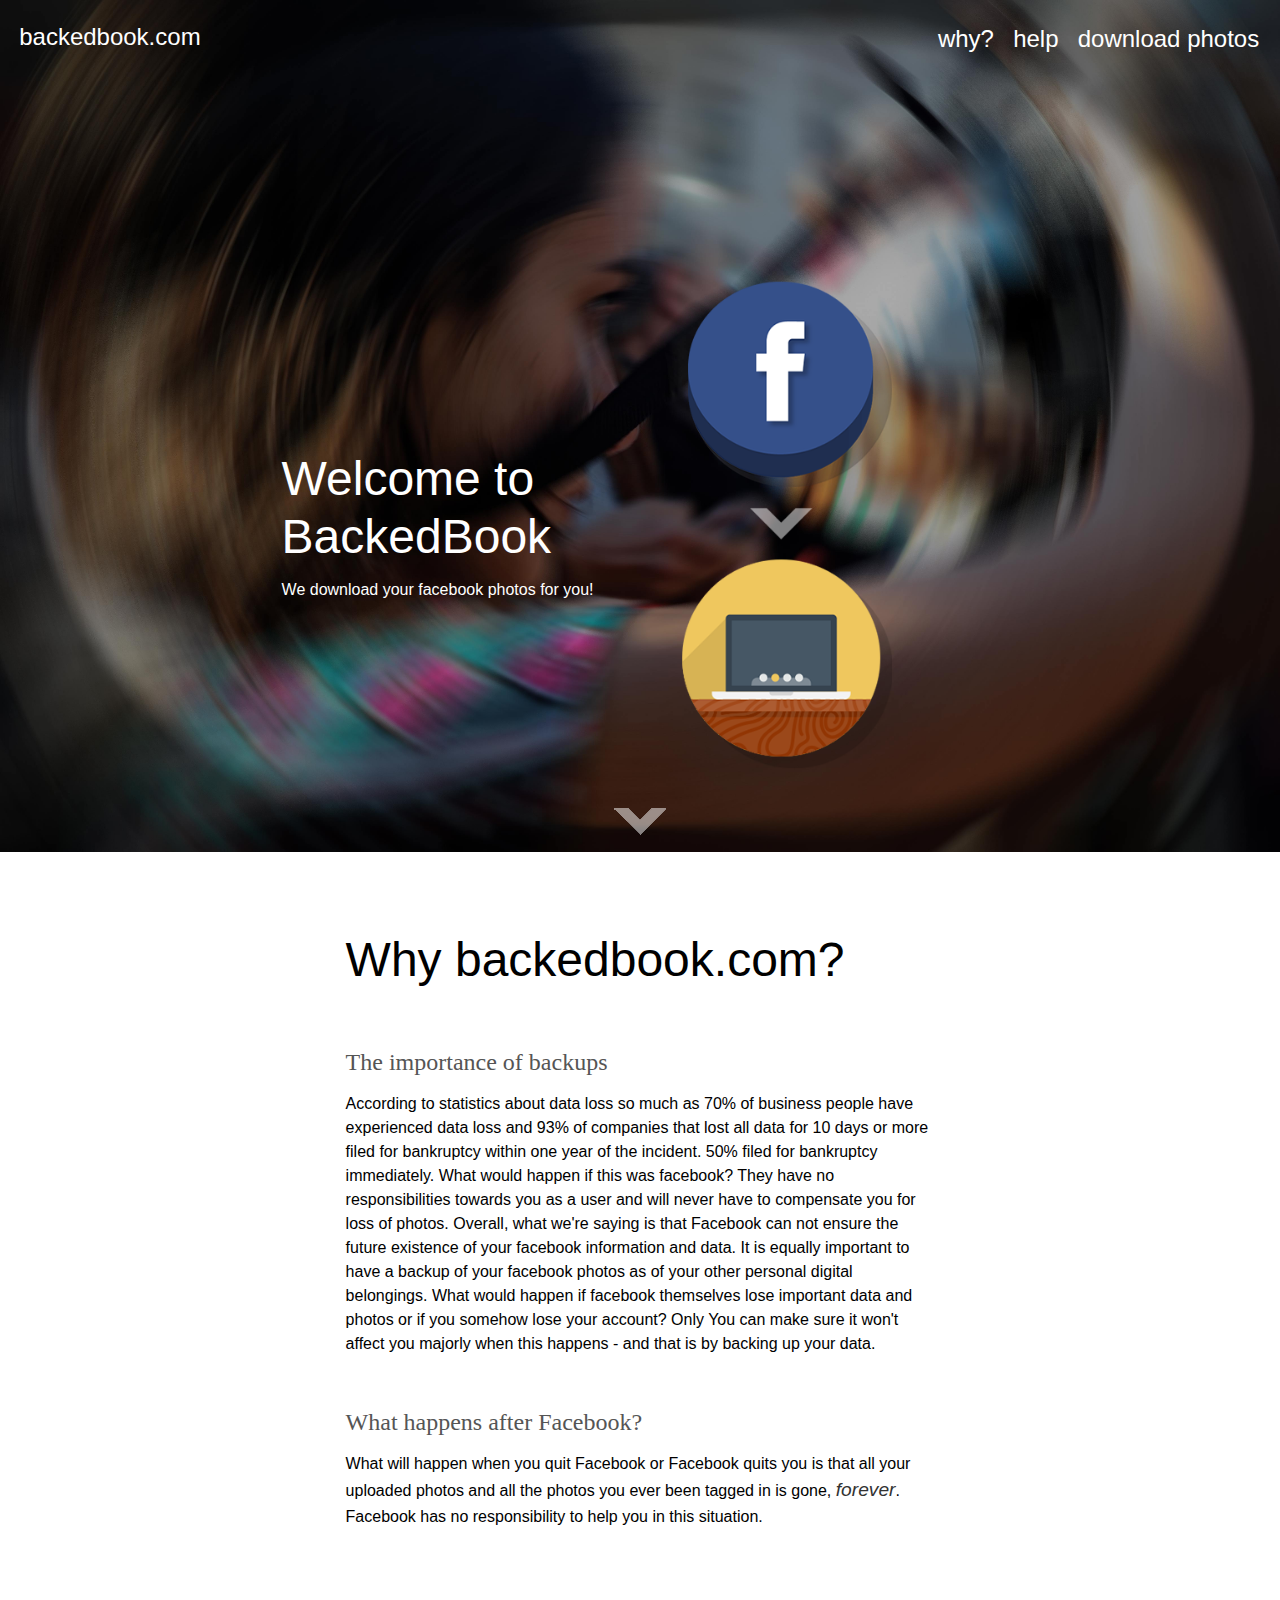
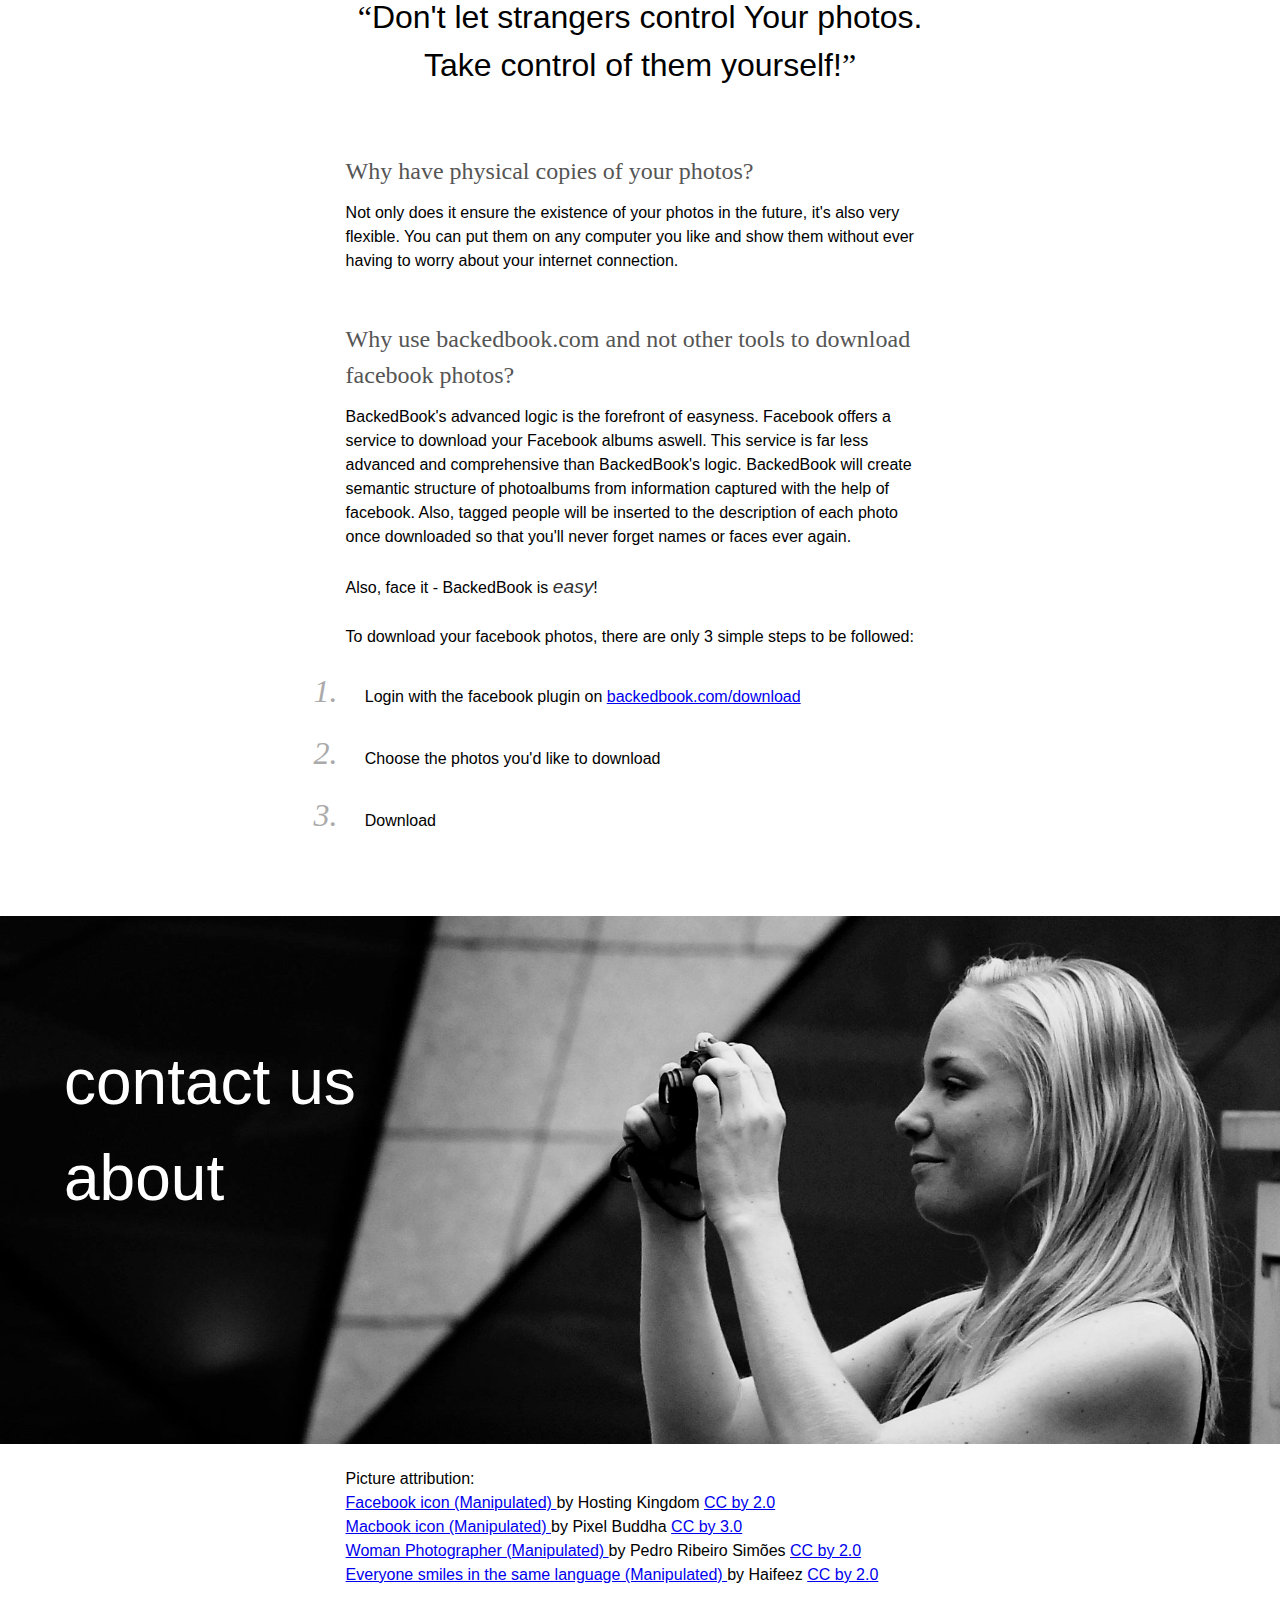
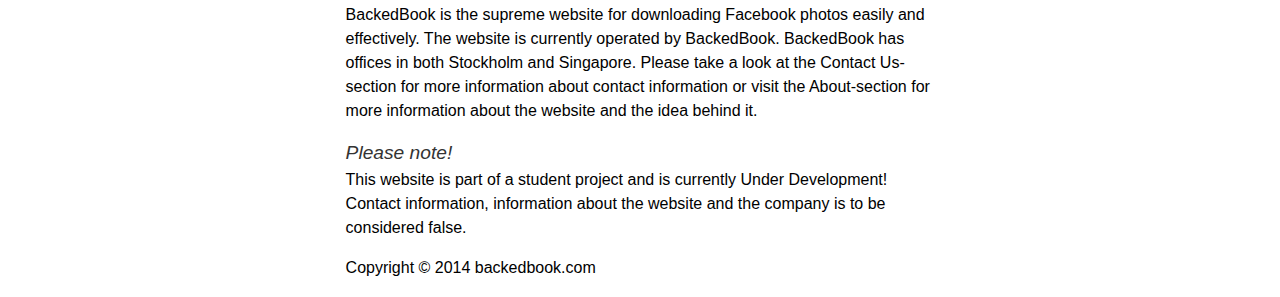
<file: index.html>
<!DOCTYPE HTML>
<!--Dokumenttypen är HTML 5 eftersom jag använder vissa element knutna till html5-dokumenttypen, däribland header, main och footer elementen. Anledningen till att jag valt att använda HTML5 är att den innehåller fler valmöjligheter gällande html-element. Eftersom jag fortfarande studerar så är det inte så viktigt för mig att välja den standard som för tillfället stödjs i flest webbläsare. När jag går ut universitetet kommer html5 förmodligen vara den mest använda och stödda versionen av HTML. Jag anger att dokumentet är HTML5 genom ovanstående markup: <!DOCTYPE HTML>. Tidigare har man specifikt behövt ange html-version genom en länk. HTML5 tog dock bort detta för att förenkla processen och numera används endast <!DOCTYPE HTML> för att ange att dokumentet är HTML5.-->

<!--Övrigt om kommentering. Jag kommenterar inte exakt alla element i alla dokument. När jag kommenterat ett element kommer jag i de flesta fall inte kommentera det igen i andra dokument då det känns överflödigt. Jag har ju trots allt redan visat att jag förstår vad det handlar om. HTML-dokumenten under mappen views har därför inte lika mycket kommentarer som index-dokumentet-->

<!--lang anger att språket på hemsidan är engelska och elementet att det handlar om ett html-dokument-->
<html lang="en">
<!--Head innehåller information om hemsidan-->
<head>
	<!--Metadata till hemsidan. Innehåller namn på skaparen, nyckelord och vilka typer av tecken som kommer förekomma på hemsidan-->
	<meta charset="UTF-8"/>
	<meta name="keywords" content="backed, book, backedbook.com, backedbook, 
			facebook photos, download, photos, index, home, backup, why, Martin Skiöld"/>

	<meta name="description" content="backedbook.com provides an automatic tool for 
			downloading facebook photos in an instant. Our services are free of charge and 
			no internal account is needed to use the downloading services. All you need to 
			do is to login to facebook through the facebook plugin on our website and we 
			will handle the rest for you."/>
			
	<meta name="author" content="Martin Skiöld"/>

	<!--Titel till hemsidan, visas uppe i hemsidans flik i webbläsaren-->
	<title>backedbook.com - Download facebook photos</title>
	
	<!-- Sätter viewport till skärmens faktiska storlek -->
	<meta name="viewport" content="width=device-width, initial-scale=1"/>
	<!--Hämtning av stilmallar-->
	<link rel="stylesheet" type="text/css" href="assets/css/main.css" media="screen and (min-width: 800px)"/>
	<link rel="stylesheet" type="text/css" href="assets/css/print/print.css" media="print"/>
	<link rel="stylesheet" type="text/css" href="assets/css/viewport_small/main.css" media="screen and (max-width: 799px)"/>
	
</head>
<!--Innehållet i hemsidan-->
<body>
	<!-- Bakgrundsbild, width ej originalstorlek för att inte uppta för stor plats om sidan visas utan css. Width används i det här fallet också för att skapa en mer behaglig inladdning av sidan vid trög uppkoppling -->
	<img id="background_img" src="assets/img/background/woman_photographer.jpg" alt="Woman Photographer background image" width="1280"/>

	<!--Uppdelning av hemsidan i logiska grupper, där header är en grupp som i det här fallet innehåller de flesta navigationslänkar och logotypen.-->
	<header>
		<!--Logotyp i form av text-->
		<!--Tabindex anger i vilken ordning tab-navigationen sker. Ju högre tal, desto lägre prioritering-->
		<h1><a href="index.html" tabindex="1">backedbook.com</a></h1>
		<!--Navigationslänkar-->
		<nav class="main_nav">
			<!--Onumrerad lista, då ordningen inte har någon semantisk betydelse-->
			<ul>
				<li><a href="include/views/download.html" tabindex="5">Download photos</a></li>
				<li><a href="include/views/help.html" tabindex="4">Help</a></li>
				<li><a href="#why" tabindex="3">Why?</a></li>
				<!--Tabordningen är tänkt så att den först hoppar mellan samtliga navigationslänkar, såväl inom header och footer och sedan till innehållet i main och sist övrigt innehåll i footern, detta för att snabba upp navigationen för personer med fysiska funktionshinder-->
			</ul>
		</nav>
	</header>

	<!--Uppdelning av hemsidan, main är gruppen med det primära innehållet på den aktuella delsidan.-->
	<main>
		<!--Vänster kolumn-->
		<div id="leftColIntro">
			<!--Kort förklarande text om hemsidan-->
			<p tabindex="8" id="intro_text">
				<span class="large_text">Welcome to BackedBook</span><!--Radbrytning--><br/> 
				<span class="small_text">We download your facebook photos for you!</span>
			</p>
		</div>
		<!--Höger kolumn-->
		<div id="rightColIntro">
			<!--Figur som inte är direkt kopplad till någonting-->
			<figure>
				<!--Bild med samma bredd och höjd som ursprungsbilden för att hemsidan redan ska veta storleken på bilderna innan de fullständigt laddas in-->
				<img class="intro_photo" src="assets/img/photos_to_computer.png" alt ="Facebook Logotype" width="256"/>
			</figure>
		</div>

		<!--Vägledande pil nedåt -->
		<div id="arrow_down">
			<a tabindex="9" id="arrow_down_link" href="#why"></a>
		</div>
		
		<!--höger kolumn-->
		<div id="oneCol">
			<!--Uppdelning av hemsidan, avser den del som handlar om varför man ska använda sig av hemsidan-->
			<div id="why">
				<!--Andra nivåns rubrik, underrubrik till förstarubriken-->
				<h2 tabindex="10">Why backedbook.com?</h2>
				<!--Tredje nivåns rubrik, underrubrik till "Why backedbook.com?"-->
				<h3 tabindex="11">The importance of backups</h3>
				<!--Text om vikten av backups-->
				<p tabindex="12">
					According to statistics about data loss so much as 70% of business people have experienced data loss and 93% of companies that lost all data for 10 days or more filed for bankruptcy within one year of the incident. 50% filed for bankruptcy immediately. What would happen if this was facebook? They have no responsibilities towards you as a user and will never have to compensate you for loss of photos. Overall, what we're saying is that Facebook can not ensure the future existence of your facebook information and data. It is equally important to have a backup of your facebook photos as of your other personal digital belongings. What would happen if facebook themselves lose important data and photos or if you somehow lose your account? Only You can make sure it won't affect you majorly when this happens - and that is by backing up your data.
				</p>

				<h3 tabindex="13">What happens after Facebook?</h3>
				<p tabindex="14">
					What will happen when you quit Facebook or Facebook quits you is that all your uploaded photos and all the photos you ever been tagged in is gone, <em>forever</em>. Facebook has no responsibility to help you in this situation.
				</p>

				<!--En uppmaning i citat-form-->
				<blockquote tabindex="15"><span>Don't let strangers control Your photos. <br/> Take control of them yourself!</span></blockquote>

				<h3 tabindex="16">Why have physical copies of your photos?</h3>
				<p tabindex="17">
					Not only does it ensure the existence of your photos in the future, it's also very flexible. You can put them on any computer you like and show them without ever having to worry about your internet connection.
				</p>

				<h3 tabindex="18">Why use backedbook.com and not other tools to download facebook photos?</h3>
				<p tabindex="19">
					BackedBook's advanced logic is the forefront of easyness. Facebook offers a service to download your Facebook albums aswell. This service is far less advanced and comprehensive than BackedBook's logic. BackedBook will create semantic structure of photoalbums from information captured with the help of facebook. Also, tagged people will be inserted to the description of each photo once downloaded so that you'll never forget names or faces ever again.
					<br/><br/>
					Also, face it - BackedBook is <em>easy</em>! <br/><br/> To download your facebook photos, there are only 3 simple steps to be followed:
				</p>
				<!--Numrerad lista över stegen för nedladdning-->
				<ol>
					<li tabindex="20"><p>Login with the facebook plugin on <a tabindex="21" href="include/views/download.html">backedbook.com/download</a></p></li>
					<li tabindex="22"><p>Choose the photos you'd like to download</p></li>
					<li tabindex="23"><p>Download</p></li>
				</ol>
			</div>
		</div>
	</main>

	<!--Uppdelning av hemsidan, footer är den gruppering som är längst ned på hemsidan, här finns några navigationslänkar och kort information om hemsidan och copyright m.m.-->
	<footer>
		<div id="footer_img_wrapper">
			<img id="footer_img" src="assets/img/background/footer_img.jpg" alt="Woman Photographer background image"/>
			<!--Logisk uppdelning i navigationslänkar-->
			<nav class="meta_nav">
				<ul>	
					<li><a href="include/views/contact.html" tabindex="6">Contact Us</a></li>
					<li><a href="include/views/about.html" tabindex="7">About</a></li>
				</ul>
			</nav>
		</div>
		<!-- Upphovsrättserkännande -->
		<ol tabindex="24">
			<li>Picture attribution:</li>
			<li>
				<a tabindex="25" href="https://www.iconfinder.com/icons/198660/buttonz_facebook_icon#size=256">
					Facebook icon (Manipulated)
				</a>
				 by Hosting Kingdom 
				<a tabindex="26" href="http://creativecommons.org/licenses/by/2.0/">
					CC by 2.0
				</a>
			</li>
			<li>
				<a tabindex="27" href="https://www.iconfinder.com/icons/289610/computer_device_laptop_mac_mac_os_macbook_netbook_notebook_workplace_icon#size=256">
					Macbook icon (Manipulated)
				</a>
				 by Pixel Buddha 
				<a tabindex="28" href="http://creativecommons.org/licenses/by/3.0/">CC by 3.0
			</a>
			</li>
			<li>
				<a tabindex="29" href="https://www.flickr.com/photos/pedrosimoes7/9100222565">
					Woman Photographer (Manipulated)
				</a>
				 by Pedro Ribeiro Simões 
				<a tabindex="30" href="http://creativecommons.org/licenses/by/2.0/">
					CC by 2.0
				</a>
			</li>
			<li>
				<a tabindex="31" href="https://www.flickr.com/photos/belakangtabir/5989759827">
					Everyone smiles in the same language (Manipulated)
				</a> by Haifeez 
				<a tabindex="32" href="http://creativecommons.org/licenses/by/2.0/">
					CC by 2.0
				</a>
			</li>
		</ol>
		<!--Kort information om hemsidan och varför den skapades-->
		<p tabindex="33">
			BackedBook is the supreme website for downloading Facebook photos easily and effectively. The website is currently operated by BackedBook. BackedBook has offices in both Stockholm and Singapore. Please take a look at the Contact Us-section for more information about contact information or visit the About-section for more information about the website and the idea behind it.
		</p>
		<p tabindex="34">
			<em>Please note!</em>
			<br/>
			This website is part of a student project and is currently Under Development! Contact information, information about the website and the company is to be considered false.
		</p>
		<p tabindex="35">
			<!--&copy skapar ett copyright-tecken-->
			Copyright &copy; 2014 backedbook.com
		</p>
	</footer>
</body>
</html>
</file>
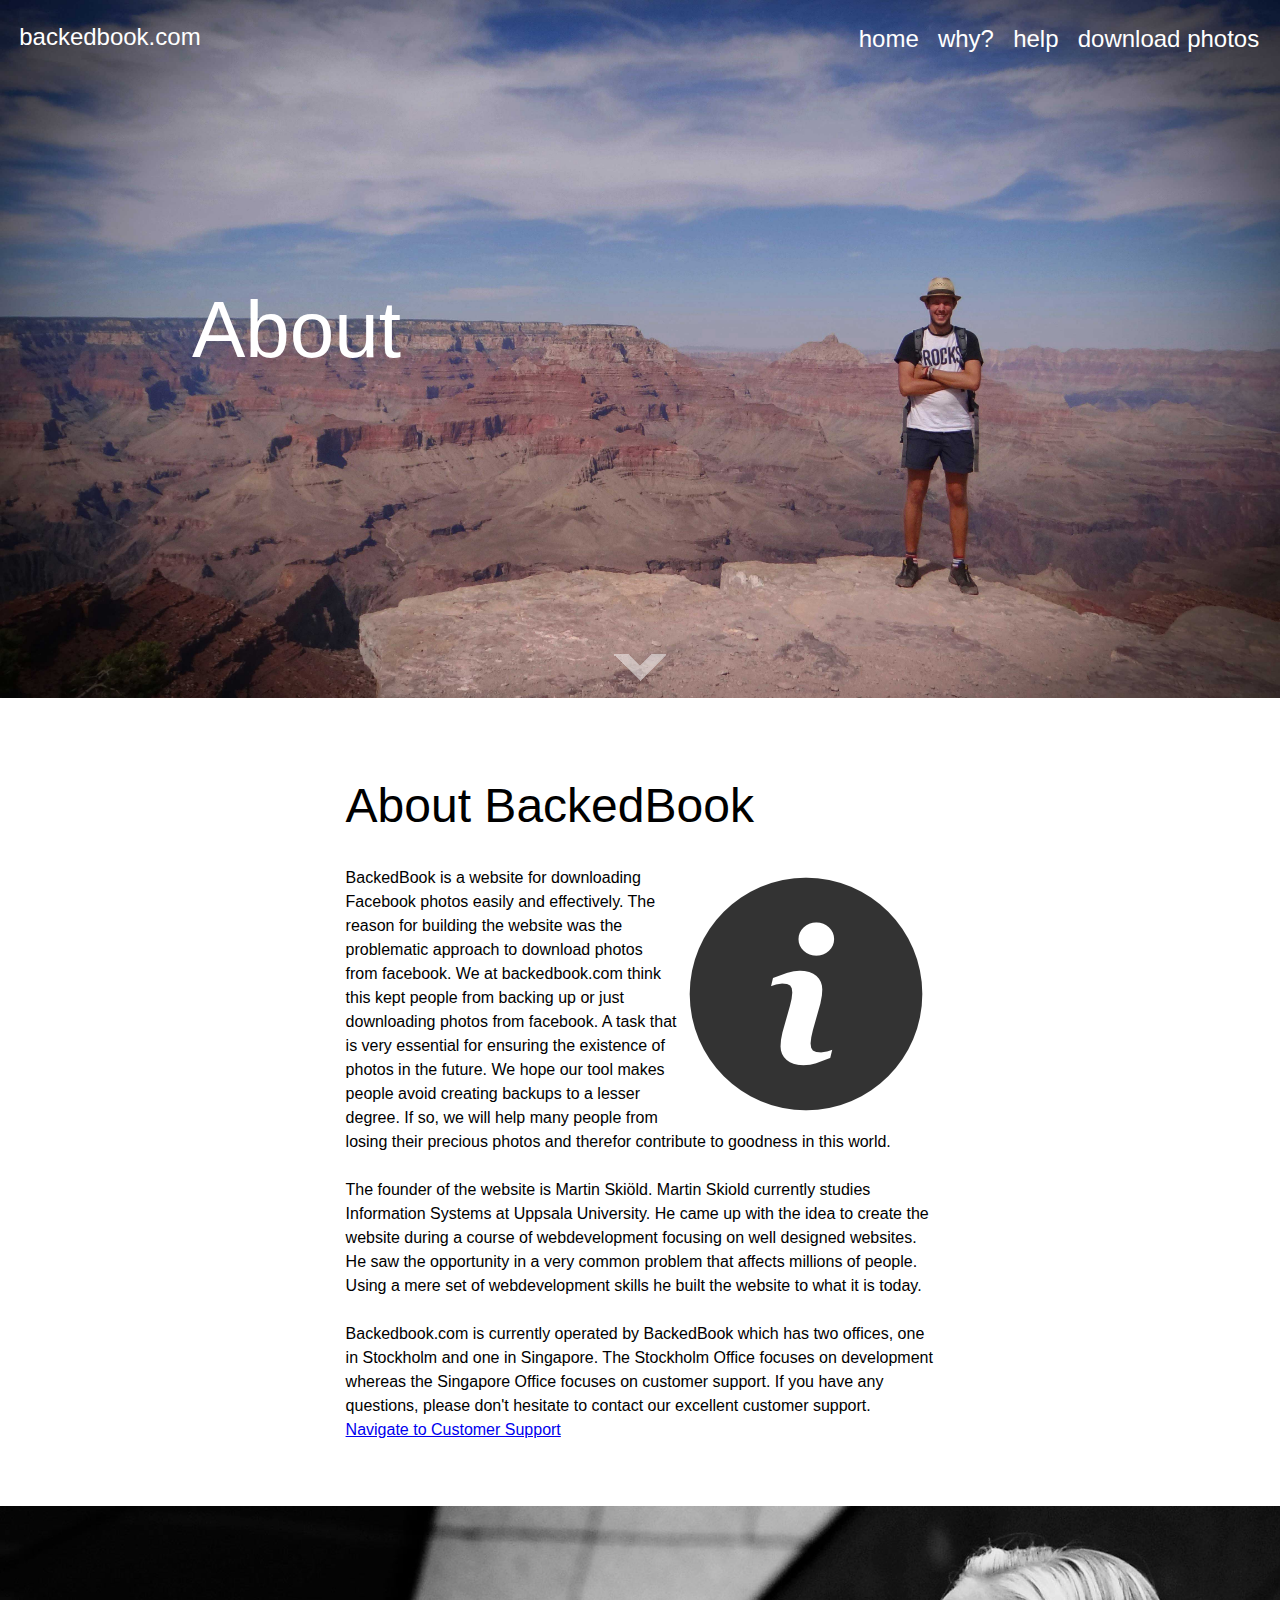
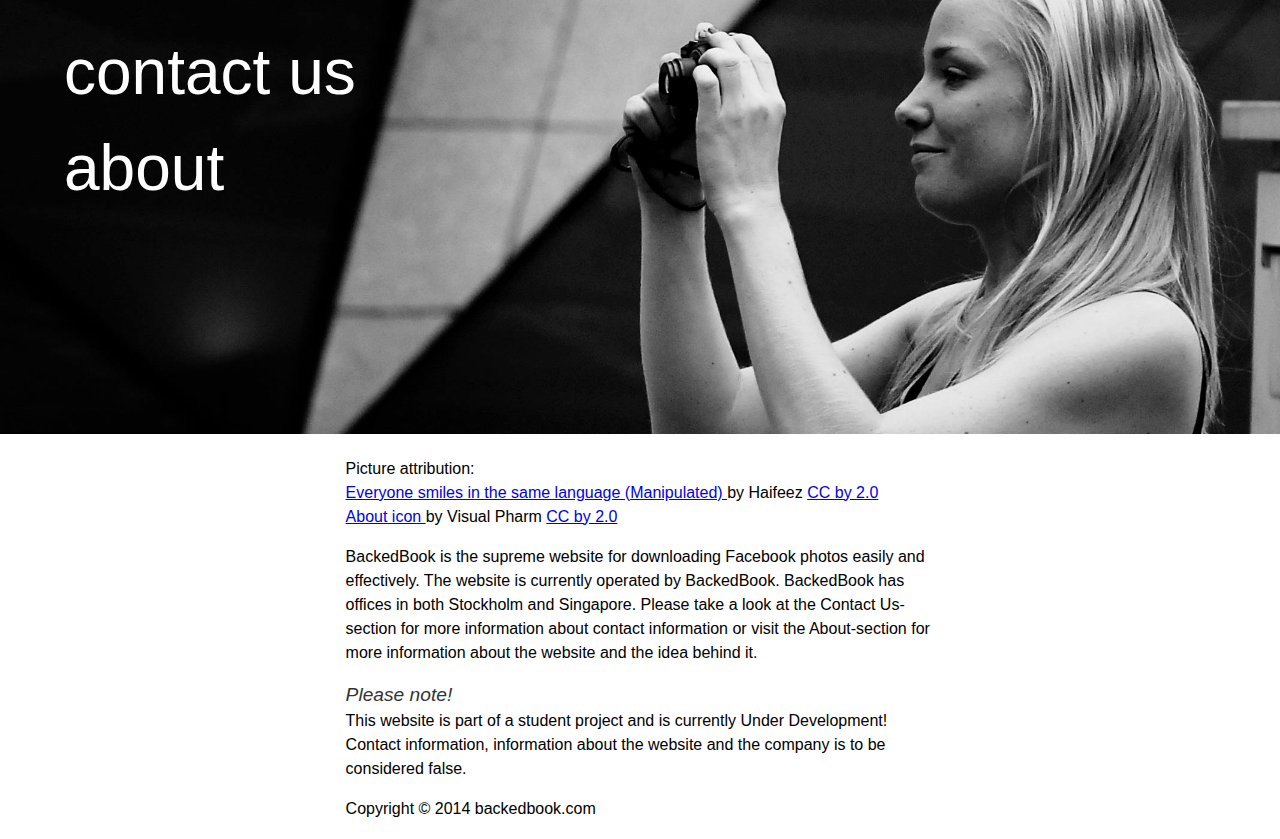
<file: include/views/about.html>
<!DOCTYPE HTML>
<!--Dokumenttyp: HTML 5-->
<html lang="en">
<head>
	<meta charset="UTF-8"/>

	<meta name="keywords" content="backed, book, backedbook.com, backedbook, 
			facebook photos, download, photos, Martin Skiöld, about"/>

	<meta name="description" content="BackedBook is a website for downloading 
			Facebook photos easily and effectively. The reason for building the website 
			was the problematic approach to download photos from facebook. We at 
			backedbook.com think this kept people from backing up or just downloading 
			photos from facebook. A task that is very essential for ensuring the 
			existence of photos in the future. We hope our tool makes people avoid 
			creating backups to a lesser degree. If so, we will help many people 
			from losing their precious photos and therefor contribute to goodness in this world."/>

	<meta name="author" content="Martin Skiöld"/>
	
	<title>backedbook.com - About</title>

	<!-- Sätter viewport till skärmens faktiska storlek -->
	<meta name="viewport" content="width=device-width, initial-scale=1"/>
	<!--Hämtning av stilmall-->
	<link rel="stylesheet" type="text/css" href="../../assets/css/main.css" media="screen and (min-width: 800px)"/>
	<link rel="stylesheet" type="text/css" href="../../assets/css/print/print.css" media="print"/>
	<link rel="stylesheet" type="text/css" href="../../assets/css/viewport_small/main.css" media="screen and (max-width: 799px)"/>

</head>
<body>
	<img id="background_img" src="../../assets/img/background/about.jpg" alt="Martin Skiöld, founder of backedbook.com, as background image" width="1280"/>
	<header>
		<h1><a tabindex="1" href ="../../index.html">backedbook.com</a></h1>
		<nav class="main_nav">
			<ul>
				<li><a tabindex="5" href="download.html">Download Photos</a></li>
				<li><a tabindex="4" href="help.html">Help</a></li>
				<li><a tabindex="3" href="../../index.html#why">Why?</a></li>
				<li><a tabindex="2" href="../../index.html" >Home</a></li>
				<!--Taborder hoppar till navigationslänkarna about och contact us innan de fortsätter ned från denna punkt, för att skapa en snabb navigation för personer med fysiska funktionshinder-->
			</ul>
		</nav>
	</header>

	<main>
		<!-- Sidrubrik (Visuellt) -->
		<div id="leftColIntro_header">
			<!-- Tom, innehåll läggs till via css -->
			<p id="intro_text_about"></p>
		</div>
		<!--Vägledande pil nedåt -->
		<div id="arrow_down">
			<a tabindex="8" id="arrow_down_link" href="#about"></a>
		</div>

		<div id="oneCol">
			<!--Andra nivåns rubrik, anger vilken delsida användaren står på-->
			<h2 tabindex="9" id="about">About BackedBook</h2>
			<figure>
				<img tabindex="11" src="../../assets/img/icon_info.gif" alt="information icon" width="256"/>
			</figure>
			<!--Text om hemsidan-->
			<p tabindex="10">
				BackedBook is a website for downloading Facebook photos easily and effectively. The reason for building the website was the problematic approach to download photos from facebook. We at backedbook.com think this kept people from backing up or just downloading photos from facebook. A task that is very essential for ensuring the existence of photos in the future. We hope our tool makes people avoid creating backups to a lesser degree. If so, we will help many people from losing their precious photos and therefor contribute to goodness in this world.
			</p>
			<p tabindex="12">
				<br/>
				The founder of the website is Martin Skiöld. Martin Skiold currently studies Information Systems at Uppsala University. He came up with the idea to create the website during a course of webdevelopment focusing on well designed websites. He saw the opportunity in a very common problem that affects millions of people. Using a mere set of webdevelopment skills he built the website to what it is today.
				<br/>
				<br/>
				Backedbook.com is currently operated by BackedBook which has two offices, one in Stockholm and one in Singapore. The Stockholm Office focuses on development whereas the Singapore Office focuses on customer support. If you have any questions, please don't hesitate to contact our excellent customer support. <a tabindex="13" href="contact.html">Navigate to Customer Support</a>
			</p>
		</div>
	</main>

	<footer>
		<div id="footer_img_wrapper">
			<img id="footer_img" src="../../assets/img/background/footer_img.jpg" alt="Woman Photographer background image"/>
			<nav class="meta_nav">
				<ul>	
					<li><a tabindex="6" href="contact.html">Contact Us</a></li>
					<li><a class="active" tabindex="7" href="about.html">About</a></li>
				</ul>
			</nav>
		</div>

		<!-- Upphovsrättserkännande -->
		<ol tabindex="14">
			<li>Picture attribution:</li>
			<li>
				<a tabindex="15" href="https://www.flickr.com/photos/belakangtabir/5989759827">
					Everyone smiles in the same language (Manipulated)
				</a>
				 by Haifeez 
				<a tabindex="16" href="http://creativecommons.org/licenses/by/2.0/">
				 	CC by 2.0
				</a>
			</li>
			<li>
				<a tabindex="17" href="https://www.iconfinder.com/icons/175130/about_icon#size=256">
					About icon
				</a>
				 by Visual Pharm
				<a tabindex="18" href="http://creativecommons.org/licenses/by/2.0/">
					CC by 2.0
				</a>
			</li>
			
		</ol>
		<p tabindex="19">
			BackedBook is the supreme website for downloading Facebook photos easily and effectively. The website is currently operated by BackedBook. BackedBook has offices in both Stockholm and Singapore. Please take a look at the Contact Us-section for more information about contact information or visit the About-section for more information about the website and the idea behind it.
		</p>
		<p tabindex="20">
			<em>Please note!</em>
			<br/>
			This website is part of a student project and is currently Under Development! Contact information, information about the website and the company is to be considered false.
		</p>
		<p tabindex="21">
			<!--&copy skapar ett copyright-tecken-->
			Copyright &copy; 2014 backedbook.com
		</p>
	</footer>
</body>
</html>
</file>
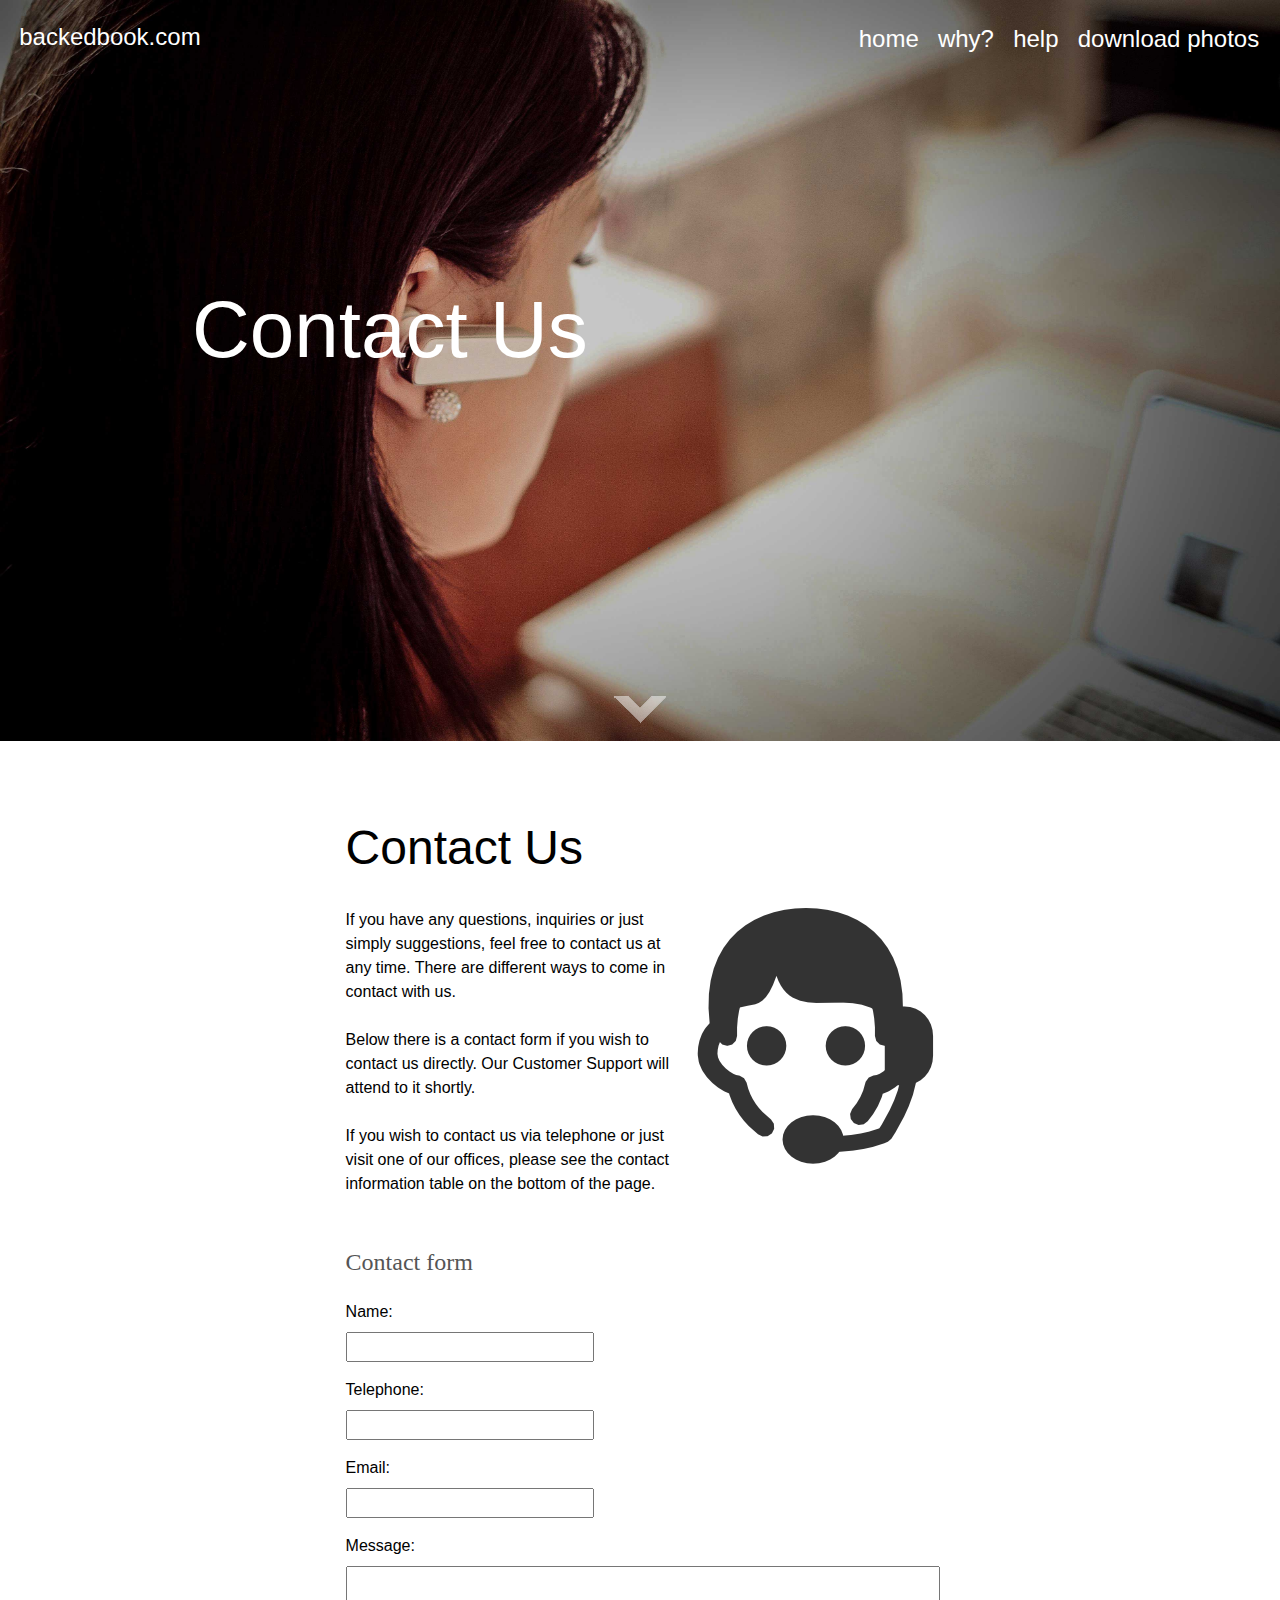
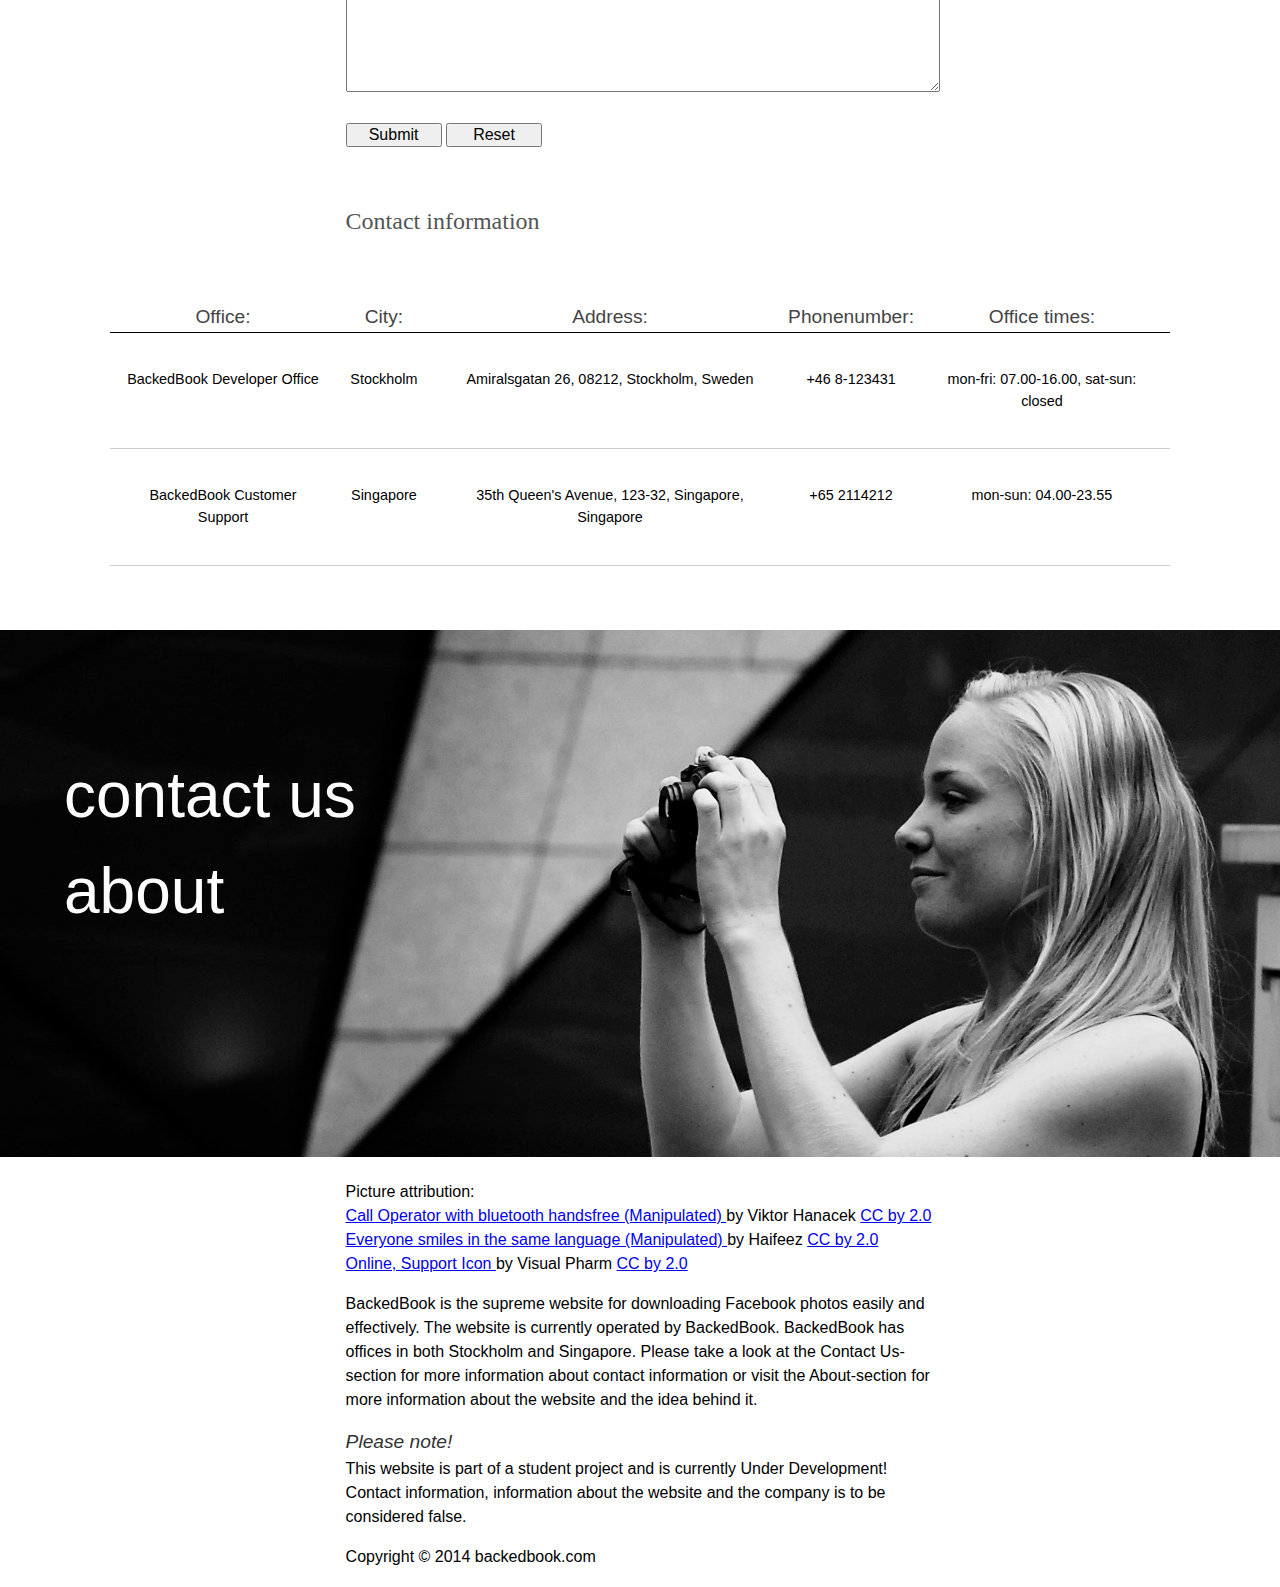
<file: include/views/contact.html>
<!DOCTYPE HTML>
<!--Dokumenttyp: HTML 5-->
<html lang="en">
<head>
	<meta charset="UTF-8"/>

	<meta name="keywords" content="backed, book, backedbook.com, backedbook, 
	facebook photos, download, photos, Martin Skiöld, contact us, contact, 
	customer support, support, help, office times, stockholm, singapore, 
	phonenumeber, telephone, open"/>

	<meta name="description" content="If you have any questions, inquiries or just 
				simply suggestions, feel free to contact us at any time. There are 
				different ways to come in contact with us. On this webpage there is 
				a contact form if you wish to contact us directly. Our Customer 
				Support will attend to it shortly. If you wish to contact us via 
				telephone or just visit one of our offices, please see the contact
				 information table on the bottom of the page."/>

	<meta name="author" content="Martin Skiöld"/>

	<title>backedbook.com - Contact Information &amp; Customer Support</title>
	
	<!-- Sätter viewport till skärmens faktiska storlek -->
	<meta name="viewport" content="width=device-width, initial-scale=1"/>
	<!--Hämtning av stilmall-->
	<link rel="stylesheet" type="text/css" href="../../assets/css/main.css" media="screen and (min-width: 800px)"/>
	<link rel="stylesheet" type="text/css" href="../../assets/css/print/print.css" media="print"/>
	<link rel="stylesheet" type="text/css" href="../../assets/css/viewport_small/main.css" media="screen and (max-width: 799px)"/>
	
</head>
<body>
	<!-- Bakgrundsbild -->
	<img id="background_img" src="../../assets/img/background/customer_support.jpg" alt="Customer Support background image" width="1280"/>

	<header>
		<h1><a tabindex="1" href ="../../index.html">backedbook.com</a></h1>
		<nav class="main_nav">
			<ul>
				<li><a tabindex="5" href="download.html">Download Photos</a></li>
				<li><a tabindex="4" href="help.html">Help</a></li>
				<li><a tabindex="3" href="../../index.html#why">Why?</a></li>
				<li><a tabindex="2" href="../../index.html" >Home</a></li>
				<!--Taborder hoppar till navigationslänkarna about och contact us innan de fortsätter ned från denna punkt, för att skapa en snabb navigation för personer med fysiska funktionshinder-->
			</ul>
		</nav>
	</header>

	<main>
		<!-- Rubrik (Visuellt) -->
		<div id="leftColIntro_header">
			<!-- Tom, innehåll läggs till via css -->
			<p id="intro_text_contact"></p>
		</div>

		<!--Vägledande pil nedåt -->
		<div id="arrow_down">
			<a tabindex="8" id="arrow_down_link"  href="#contact_us"></a>
		</div>
		
		<div id="oneCol">
			<!--Andra nivåns rubrik, visar att hemsidan står på Contact-sidan-->
			<h2 id="contact_us" tabindex="9">Contact Us</h2>
			<figure>
				<a tabindex="11" href="#contact_info">
					<img src="../../assets/img/icon_customer_support.gif" alt="Customer Support icon" width="256"/>
				</a>
			</figure>
			<!--Information om vad man kan göra på delsidan-->
			<p tabindex="10">
				If you have any questions, inquiries or just simply suggestions, 
				feel free to contact us at any time. There are different ways to 
				come in contact with us. <br/><br/>Below there is a contact form
				if you wish to contact us directly. Our Customer Support will attend to it shortly.
			</p>
			<p tabindex="12">
				<br/>
				If you wish to contact us via telephone or just visit one of our offices, please see the contact information table on the bottom of the page.
			</p>
			<!--Underrubrik till Contact Us-->
			<h3  tabindex="13">Contact form</h3>
			<!--Formulär där besökare kan skicka meddelande till operatörer av hemsidan. Skriver inte attributet action och method i och med att jag inte har en server att skicka datan till-->
			<form id="submit_message">
			<!--Logisk uppdelning av formuläret-->
				<fieldset>
						<!--Label är texten kopplad till inputelementet. Input är textboxen där användaren kan skriva text. Saknar implementation av name-attributet då det endast behövs ifall formuläret verkligen ska skickas-->	
						<label for="input_name">Name:<br/><input id="input_name" class="input_text" tabindex="14" type="text" required/></label>
						<!--Här kan användaren skriva in text om sitt telefonnummer, textboxen är av typen "tel" vilket gör att den godtar sådant som liknar telefonnummer-->
						<label for="input_phone">Telephone:<br/><input id="input_phone" class="input_text" tabindex="15" type="tel" required/></label>
						<!--Här kan användaren skriva in text om sin email. Input-elementet är av typen email och accepterar bara en viss följd av tecken, sådan teckenföljd som alla email-adresser har.-->
						<label for="input_email">Email:<br/><input id="input_email" class="input_text" tabindex="16" type="email" required/></label>
						<!--Här kan användaren skriva in meddelandet i en lite större textbox-->
						<label for="input_message">Message:<br/><textarea id="input_message" tabindex="17" rows="5" cols="60" required></textarea></label>
						<!--Knapp för att skicka formuläret-->
						<input id="submit" tabindex="18" type="submit"/>
						<!--Knapp för att återställa text i alla input-boxar i formuläret-->
						<input id="reset" tabindex="19" type="reset"/>
				</fieldset>
			</form>
			<!--Underrubrik till Contact Us-->
			<h3 id="contact_info">Contact information</h3>
			<!--Tabell med kontaktinformation-->
			<table>
				<thead>
					<!--Första tabellraden, innehåller rubrikerna-->
					<tr tabindex="20">
						<th id="office">Office:</th>
						<th id="city">City:</th>
						<th id="address">Address:</th>
						<th id="telephone">Phonenumber:</th>
						<th id="office_times">Office times:</th>
					</tr>
				</thead>
				<tbody>
					<!--Andra tabellraden, innehåller data till rubrikerna, kopplas till varje rubrik genom en header-->
					<tr class="data" tabindex="21">
						<td headers="office">BackedBook Developer Office</td>
						<td headers="city">Stockholm</td>
						<td headers="address">Amiralsgatan 26, 08212, Stockholm, Sweden</td>
						<td headers="telephone">+46 8-123431</td>
						<td headers="office_times">mon-fri: 07.00-16.00, sat-sun: closed</td> 
					</tr>
					<!--Tredje tabellraden, ==//==-->
					<tr class="data" tabindex="22">
						<td headers="office">BackedBook Customer Support</td>
						<td headers="city">Singapore</td>
						<td headers="address">35th Queen's Avenue, 123-32, Singapore, Singapore</td>
						<td headers="telephone">+65 2114212</td>
						<td headers="office_times">mon-sun: 04.00-23.55</td>
					</tr>
				</tbody>
			</table>
		</div>
	</main>

	<footer>
		<div id="footer_img_wrapper">
			<img id="footer_img" src="../../assets/img/background/footer_img.jpg" alt="Woman Photographer background image"/>
			<nav class="meta_nav">
				<ul>	
					<li><a class="active" tabindex="6" href="contact.html">Contact Us</a></li>
					<li><a tabindex="7" href="about.html">About</a></li>
				</ul>
			</nav>
		</div>
		<!-- Upphovsrättserkännande -->
		<ol tabindex="23">
			<li>Picture attribution:</li>
			<li>
				<a tabindex="24" href="http://picjumbo.com/call-operator-with-bluetooth-handsfree/">Call Operator with bluetooth handsfree (Manipulated)
				</a>
				 by Viktor Hanacek
				<a tabindex="25" href="http://creativecommons.org/licenses/by/2.0/">
					CC by 2.0
				</a>
			</li>
			<li>
				<a tabindex="26" href="https://www.flickr.com/photos/belakangtabir/5989759827">
					Everyone smiles in the same language (Manipulated)
				</a>
				 by Haifeez 
				<a tabindex="27" href="http://creativecommons.org/licenses/by/2.0/">
					CC by 2.0
				</a>
			</li>
			<li>
				<a tabindex="28" href="https://www.iconfinder.com/icons/175595/online_support_icon#size=128">Online, Support Icon 
				</a>
				 by Visual Pharm 
				<a tabindex="29" href="http://creativecommons.org/licenses/by/2.0/">
				 	CC by 2.0
				</a>
			</li>
		</ol>
		<p tabindex="30">
			BackedBook is the supreme website for downloading Facebook photos easily and effectively. The website is currently operated by BackedBook. BackedBook has offices in both Stockholm and Singapore. Please take a look at the Contact Us-section for more information about contact information or visit the About-section for more information about the website and the idea behind it.
		</p>
		<p tabindex="31">
			<em>Please note!</em>
			<br/>
			This website is part of a student project and is currently Under Development! Contact information, information about the website and the company is to be considered false.
		</p>
		<p tabindex="32">
			<!--&copy skapar ett copyright-tecken-->
			Copyright &copy; 2014 backedbook.com
		</p>
	</footer>
</body>
</html>
</file>
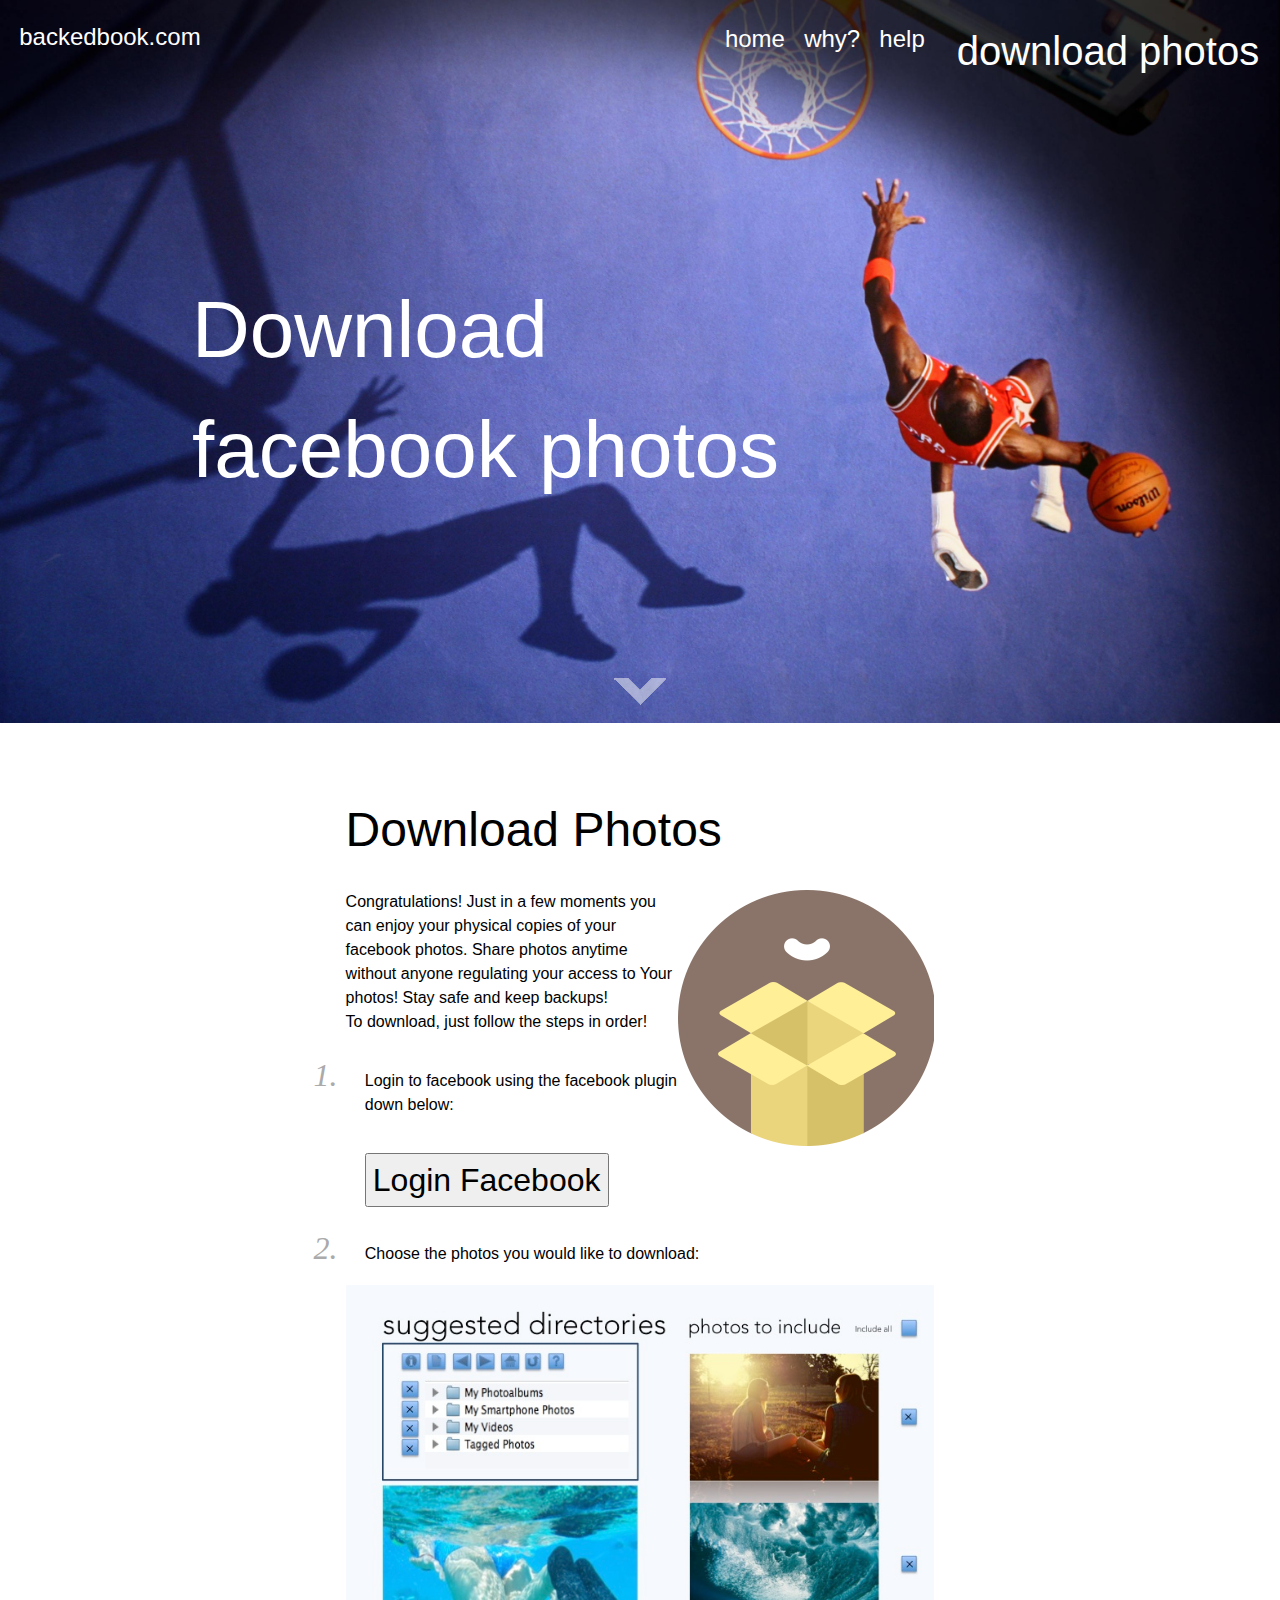
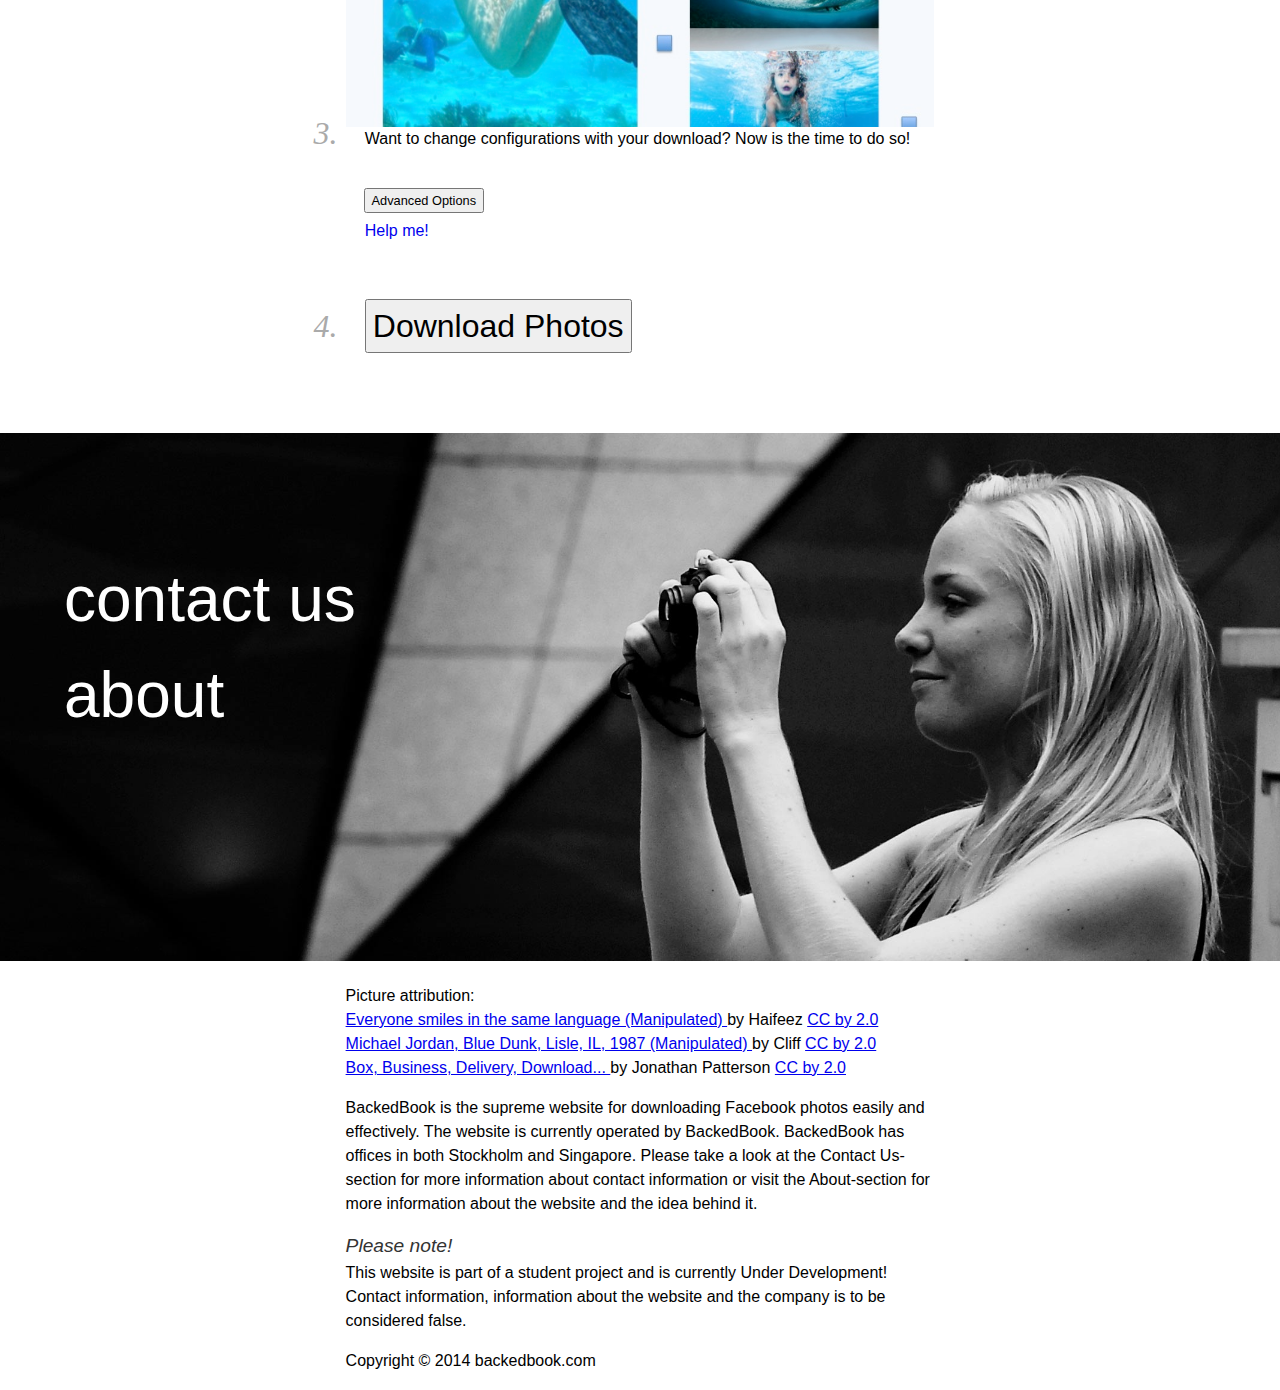
<file: include/views/download.html>
<!DOCTYPE HTML>
<!--Dokumenttyp: HTML 5-->
<html lang="en">
<head>
	<meta charset="UTF-8"/>
	<meta name="keywords" content="backed, book, backedbook.com, backedbook, 
				facebook photos, download, photos, backup, Martin Skiöld"/>

	<meta name="description" content="In a few moments you can enjoy your 
				physical copies of your facebook photos. Share photos anytime 
				without anyone regulating your access to Your photos! To download 
				the photos, just follow the steps provided on this page!"/>

	<meta name="author" content="Martin Skiöld"/>

	<title>backedbook.com - Download photos</title>
	
	<!-- Sätter viewport till skärmens faktiska storlek -->
	<meta name="viewport" content="width=device-width, initial-scale=1"/>
	<!--Hämtning av stilmall-->
	<link rel="stylesheet" type="text/css" href="../../assets/css/main.css" media="screen and (min-width: 800px)"/>
	<link rel="stylesheet" type="text/css" href="../../assets/css/print/print.css" media="print"/>
	<link rel="stylesheet" type="text/css" href="../../assets/css/viewport_small/main.css" media="screen and (max-width: 799px)"/>
	
</head>
<body>
	<!-- Bakgrundsbild -->
	<img id="background_img" src="../../assets/img/background/michael_jordan.jpg" alt="Basketball (Michael Jordan) background image" width="1280"/>

	<header>
		<h1><a tabindex="1" href ="../../index.html">backedbook.com</a></h1>
		<nav class="main_nav">
			<ul>
				<li><a tabindex="5" class="active" href="download.html">Download Photos</a></li>
				<li><a tabindex="4" href="help.html">Help</a></li>
				<li><a tabindex="3" href="../../index.html#why">Why?</a></li>
				<li><a tabindex="2" href="../../index.html" >Home</a></li>
				<!--Taborder hoppar till navigationslänkarna about och contact us innan de fortsätter ned från denna punkt, för att skapa en snabb navigation för personer med fysiska funktionshinder-->
			</ul>
		</nav>
	</header>

	<main id="download_wrapper">
		<!-- Sidrubrik, visuell -->
		<div id="leftColIntro_header">
			<!-- Tom, innehåll läggs till i css -->
			<p id="intro_text_download"></p>
		</div>

		<!--Vägledande pil nedåt -->
		<div id="arrow_down">
			<a tabindex="8" id="arrow_down_link" href="#download"></a>
		</div>

		<div id="oneCol">
			<!--Andra nivåns rubrik, anger vilken delsida användaren står på-->
			<h2 id="download" tabindex="9">Download Photos</h2>

			<figure>
				<img tabindex="11" src="../../assets/img/download.gif" alt="Download icon" width="256"/>
			</figure>
			<!--Vägleder användaren-->
			<p tabindex="10">
				Congratulations! Just in a few moments you can enjoy your 
				physical copies of your facebook photos. Share photos anytime 
				without anyone regulating your access to Your photos! Stay 
				safe and keep backups! <br/> To download, just follow the 
				steps in order!
			</p>
			<!--Numrerad lista för att ange stegen mer semantiskt-->
			<ol>
				<li>
					<p tabindex="12">
						Login to facebook using the facebook plugin down below:
					</p>
					<!--Ska egentligen vara en plugin skriven i javascript, men då kursen inte behandlar js så mycket så visar jag mest här att det ska finnas en plugin-knapp till login genom facebook API:t-->
					<button tabindex="13" id="btn_login">Login Facebook</button>
				</li>
				<li>
					<!--Här ska man kunna välja lite inställningar om nedladdningen och även välja vilka foton som ska laddas ned. Kommer kräva en del javascript och serverspråk varför jag valt att inte implementera denna del, utan visar bara med en exempelbild-->
					<p tabindex="14">
						Choose the photos you would like to download:
					</p>
					<figure id="photobrowser_fig">
						<img id="photobrowser" tabindex="15" src="../../assets/img/photobrowser.jpg" alt="The photobrowser"/>
					</figure>
				</li>
				<li>
					<p tabindex="16">
						Want to change configurations with your download? Now 
						is the time to do so!
					</p>
					<!--En knapp för att komma åt avancerade inställningar med nedladdningen-->
					<button tabindex="17" id="btn_options">Advanced Options</button>
					<!--Hjälplänk för de som är förvirrade, leder till hjälpinformation på help-sidan-->
					<label>
						<a tabindex="18" id="options_helplink" href="help.html#help_advanced_options">Help me!</a>
					</label>
				</li>
				<li>
					<!--Knapp för nedladdning-->
					<button tabindex="19" id="btn_download">Download Photos</button>
				</li>
			</ol>
		</div>
	</main>

	<footer>
		<div id="footer_img_wrapper">
			<img id="footer_img" src="../../assets/img/background/footer_img.jpg" alt="Woman Photographer background image"/>
			<nav class="meta_nav">
				<ul>	
					<li><a tabindex="6" href="contact.html">Contact Us</a></li>
					<li><a tabindex="7" href="about.html">About</a></li>
				</ul>
			</nav>
		</div>
		<!-- Upphovsrättserkännande -->
		<ol tabindex="20">
			<li>Picture attribution:</li>
			<li>
				<a tabindex="21" href="https://www.flickr.com/photos/belakangtabir/5989759827">Everyone smiles in the same language (Manipulated)
				</a>
				 by Haifeez 
				<a tabindex="22" href="http://creativecommons.org/licenses/by/2.0/">
					CC by 2.0
				</a>
			</li>
			<li>
				<a tabindex="23" href="http://www.flickr.com/photos/nostri-imago/4439636726">
					Michael Jordan, Blue Dunk, Lisle, IL, 1987 (Manipulated)
				</a>
				 by Cliff 
				<a tabindex="24" href="http://creativecommons.org/licenses/by/2.0/">
					CC by 2.0
				</a>
			</li>
			<li>
				<a tabindex="25" href="https://www.iconfinder.com/icons/294391/box_business_delivery_download_install_open_packing_peanut_product_receive_retail_shipping_software_icon#size=128">
					Box, Business, Delivery, Download... 
				</a>
				 by Jonathan Patterson 
				<a tabindex="26" href="http://creativecommons.org/licenses/by/2.0/">
					CC by 2.0
				</a>
			</li>
		</ol>
		<p tabindex="27">
			BackedBook is the supreme website for downloading Facebook photos easily and effectively. The website is currently operated by BackedBook. BackedBook has offices in both Stockholm and Singapore. Please take a look at the Contact Us-section for more information about contact information or visit the About-section for more information about the website and the idea behind it.
		</p>
		<p tabindex="28">
			<em>Please note!</em>
			<br/>
			This website is part of a student project and is currently Under Development! Contact information, information about the website and the company is to be considered false.
		</p>
		<p tabindex="29">
			<!--&copy skapar ett copyright-tecken-->
			Copyright &copy; 2014 backedbook.com
		</p>
	</footer>
</body>
</html>
</file>
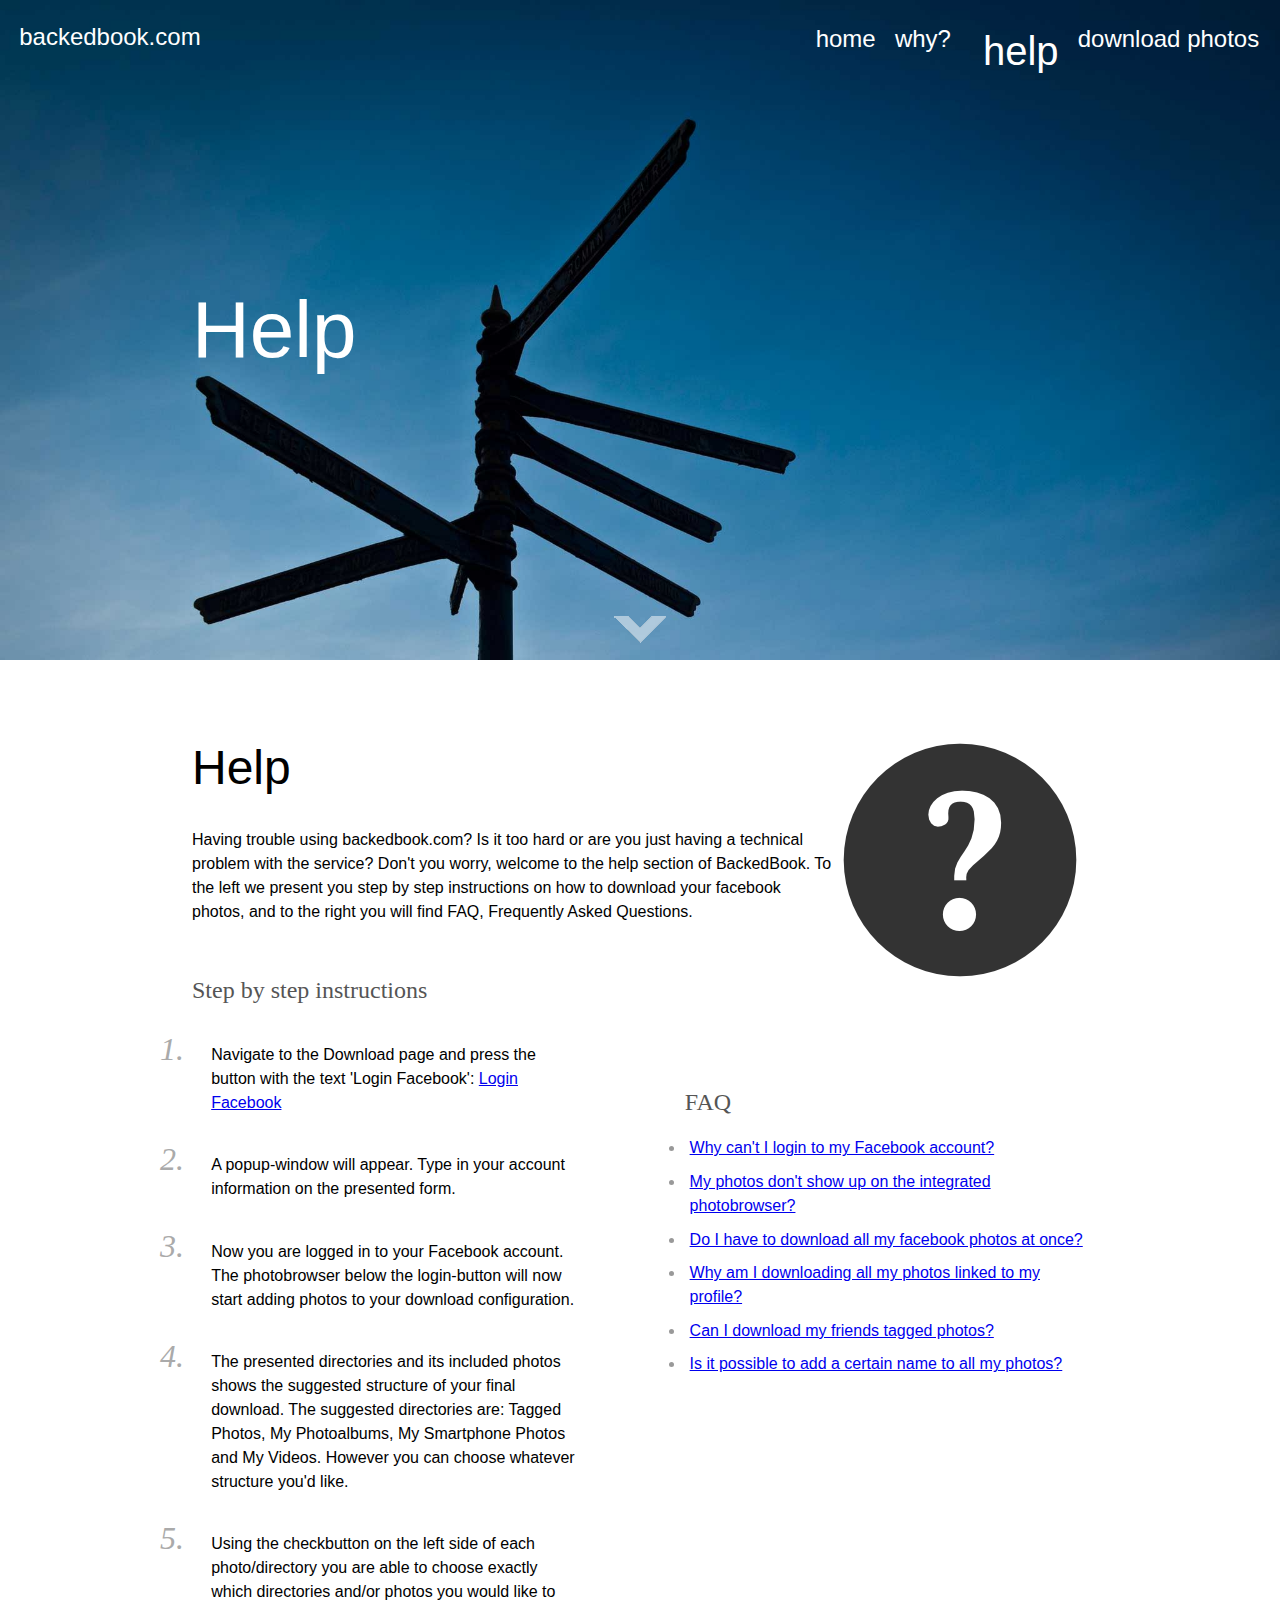
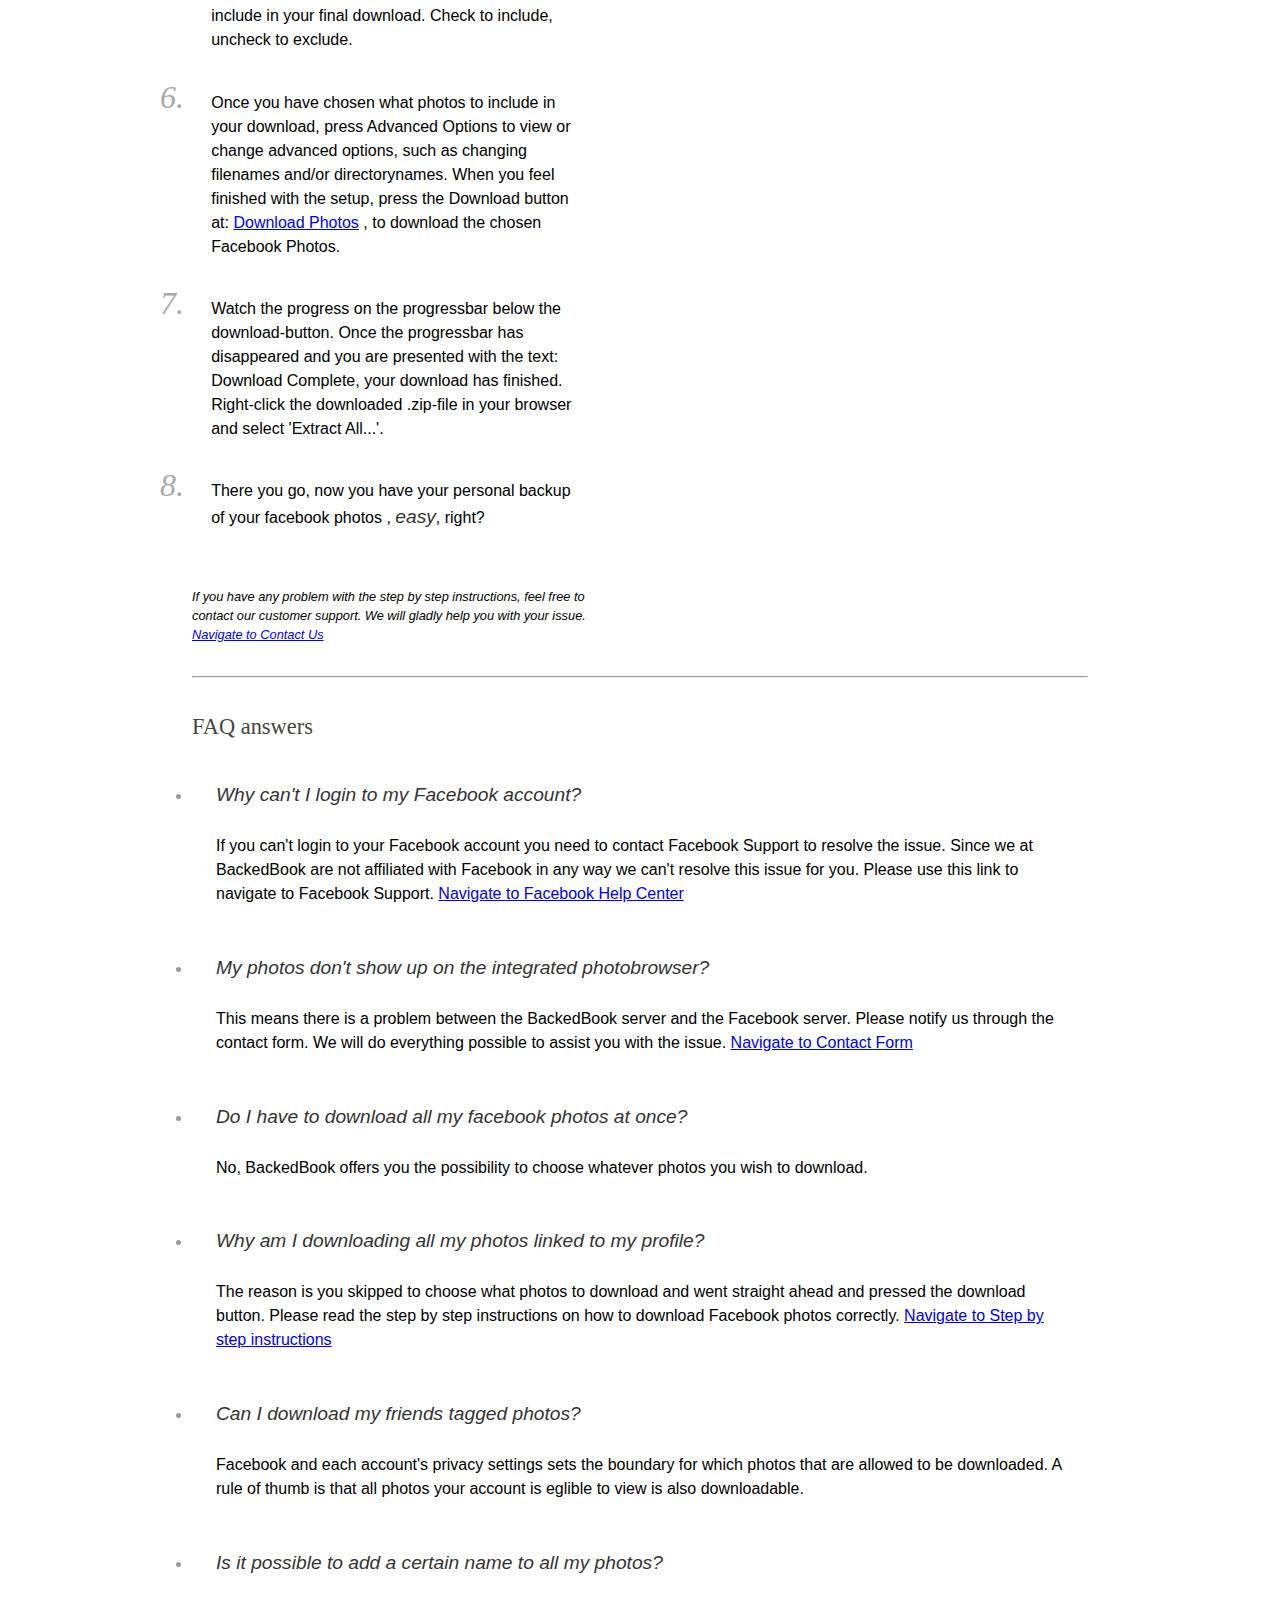
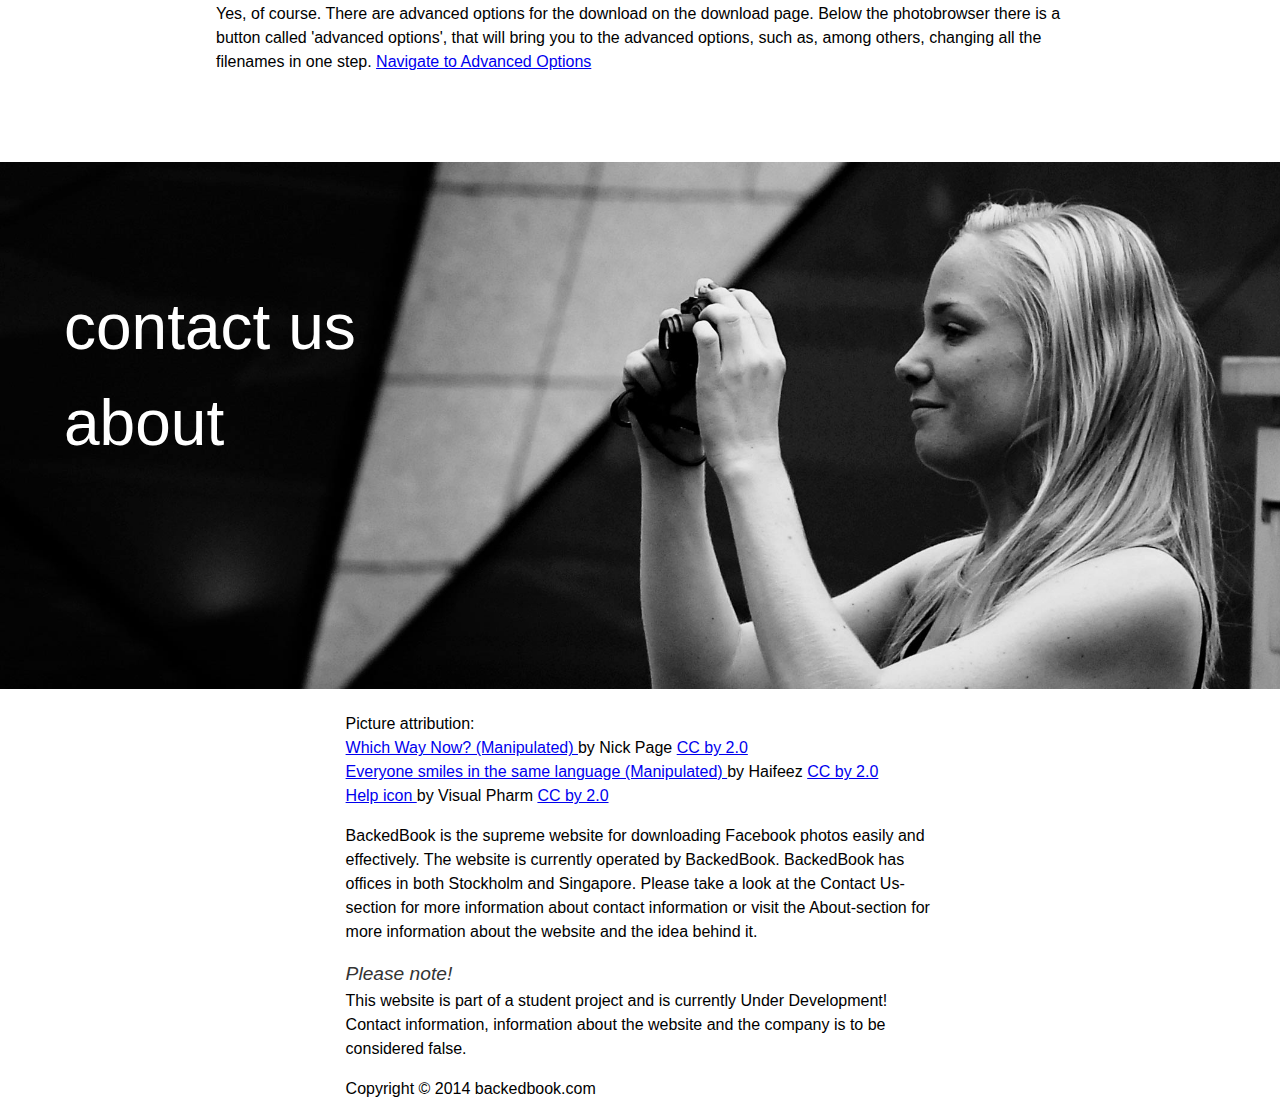
<file: include/views/help.html>
<!DOCTYPE HTML>
<!--Dokumenttyp: HTML 5-->
<html lang="en">
<head>
	<meta charset="UTF-8"/>
	<meta name="keywords" content="backed, book, backedbook.com, backedbook, 
				facebook photos, download, photos, help, support, question"/>

	<meta name="description" content="Having trouble using backedbook.com?
				Don't you worry, welcome to the help section of BackedBook. 
				On this page we present to you step by step instructions on 
				how to download your facebook photos, and also answers of 
				FAQ, Frequently Asked Questions."/>
				
	<meta name="author" content="Martin Skiöld"/>

	<title>backedbook.com - Help</title>

	<!-- Sätter viewport till skärmens faktiska storlek -->
	<meta name="viewport" content="width=device-width, initial-scale=1"/>
	<!--Hämtning av stilmall-->
	<link rel="stylesheet" type="text/css" href="../../assets/css/main.css" media="screen and (min-width: 800px)"/>
	<link rel="stylesheet" type="text/css" href="../../assets/css/print/print.css" media="print"/>
	<link rel="stylesheet" type="text/css" href="../../assets/css/viewport_small/main.css" media="screen and (max-width: 799px)"/>
	
</head>
<body>
	<!-- Bakgrundsbild -->
	<img id="background_img" src="../../assets/img/background/crossroads.jpg" alt="Crossroads background image" width="1280"/>

	<header>
		<h1><a tabindex="1" href="../../index.html">backedbook.com</a></h1>
		<nav class="main_nav">
			<ul>
				<li><a tabindex="5" href="download.html">Download Photos</a></li>
				<li><a class="active" tabindex="4" href="help.html">Help</a></li>
				<li><a tabindex="3" href="../../index.html#why">Why?</a></li>
				<li><a tabindex="2" href="../../index.html" >Home</a></li>
				<!--Taborder hoppar till navigationslänkarna about och contact us innan de fortsätter ned från denna punkt, för att skapa en snabb navigation för personer med fysiska funktionshinder-->
			</ul>
		</nav>
	</header>

	<main>
		<!-- Sidrubrik -->
		<div id="leftColIntro_header">
			<!-- Tom, innehåll läggs till via css -->
			<p id="intro_text_help"></p>
		</div>

		<!--Vägledande pil nedåt -->
		<div id="arrow_down">
			<a tabindex="8" id="arrow_down_link" href="#help"></a>
		</div>

		<!-- Wrapper för flera kolumner -->
		<div id="multiCol">
			<figure >
				<img tabindex="10" src="../../assets/img/icon_help.gif" alt="help icon" width="256" height="256"/>
			</figure>

			<!--Andra nivåns rubrik för att visa vilken delsida användaren står på-->
			<h2 tabindex="8" id="help">Help</h2>
			<!--Vägledande information om delsidan-->
			<p tabindex="9">
				Having trouble using backedbook.com? Is it too hard or 
				are you just having a technical problem with the service? 
				Don't you worry, welcome to the help section of BackedBook. 
				To the left we present you step by step instructions on 
				how to download your facebook photos, and to the right 
				you will find FAQ, Frequently Asked Questions.
			</p>
			<!--Vänster kolumn, innehåller steg för steg instruktioner-->
			<div id="leftCol">
				<h3 tabindex="11" id="instructions">Step by step instructions</h3>
				<!--Numrerad lista med instruktioner-->
				<ol>
					<li tabindex="12" id="help_login">
						<p>Navigate to the Download page and press the button with 
							the text 'Login Facebook': 
							<a tabindex="13" href="download.html#btn_login">Login Facebook</a>
						</p>
					</li>
					<li tabindex="14" id="help_facebook">
						<p>A popup-window will appear. Type in your account information 
							on the presented form.</p>
					</li>
					<li tabindex="15" id="help_browser">
						<p>Now you are logged in to your Facebook account. The photobrowser 
							below the login-button will now start adding photos to your 
							download configuration.</p>
					</li>
					<li tabindex="16" id="help_directories">
						<p>The presented directories and its included photos shows the 
							suggested structure of your final download. The suggested 
							directories are: Tagged Photos, My Photoalbums, My Smartphone 
							Photos and My Videos. However you can choose whatever 
							structure you'd like.</p>
					</li>
					<li tabindex="17" id="help_check_photos">
						<p>Using the checkbutton on the left side of each photo/directory 
							you are able to choose exactly which directories and/or photos 
							you would like to include in your final download. Check to include, 
							uncheck to exclude.</p>
					</li>
					<li tabindex="18" id="help_advanced_options">
						<p>Once you have chosen what photos to include in your download, 
							press Advanced Options to view or change advanced options, such 
							as changing filenames and/or directorynames. When you feel finished 
							with the setup, press the Download button at: 
							<a tabindex="19" href="download.html#btn_download">Download Photos</a>
							, to download the chosen Facebook Photos.</p>
					</li>
					<li tabindex="20" id="help_progressbar">
						<p>Watch the progress on the progressbar below the download-button. Once 
							the progressbar has disappeared and you are presented with the text: 
							Download Complete, your download has finished. Right-click the 
							downloaded .zip-file in your browser and select 'Extract All...'.</p>
					</li>
					<li tabindex="21">
						<p>There you go, now you have your personal backup of your facebook photos
							, <em>easy</em>, right?</p>
					</li>
				</ol>
				<p tabindex="22">
					<br/>
					If you have any problem with the step by step instructions, feel free to 
					contact our customer support. We will gladly help you with your issue. 
					<a tabindex="23" href="contact.html">Navigate to Contact Us</a>
				</p>
			</div>

			<!--Höger kolumn, innehåller FAQ-frågor-->
			<div id="rightCol">
				<h3 id="FAQ" tabindex="24">FAQ</h3>
				<!--Onumrerad lista med FAQ. Onumrerad eftersom ordningen inte spelar någon roll-->
				<ul>
					<!--Varje FAQ-fråga är länkad till sitt svar genom anchor.-->
					<li><a tabindex="25" href="#FAQ1">Why can't I login to my Facebook account?</a></li>
					<li><a tabindex="26" href="#FAQ2">My photos don't show up on the integrated photobrowser?</a></li>
					<li><a tabindex="27" href="#FAQ3">Do I have to download all my facebook photos at once?</a></li>
					<li><a tabindex="28" href="#FAQ4">Why am I downloading all my photos linked to my profile?</a></li>
					<li><a tabindex="29" href="#FAQ5">Can I download my friends tagged photos?</a></li>
					<li><a tabindex="30" href="#FAQ6">Is it possible to add a certain name to all my photos?</a></li>
				</ul>
			</div>

			<!-- Clear före horizontal ruler, Visuell -->
			<div class="clear clearMargin"></div>
			<hr/>

			<!--Grupp för FAQ-svaren-->
			<div id="FAQ_answers">
				<h4 tabindex="31">FAQ answers</h4>
				<ul>
					<li tabindex="32" id="FAQ1">
						<p>
							<!--Frågan är empathized för att frågan har en viktig semantisk innebörd i texten-->
							<em>Why can't I login to my Facebook account?</em>
							<br/><br/>
							If you can't login to your Facebook account you need to contact Facebook 
							Support to resolve the issue. Since we at BackedBook are not affiliated 
							with Facebook in any way we can't resolve this issue for you. Please use 
							this link to navigate to Facebook Support. 
							<a tabindex="33" href="https://www.facebook.com/help/">Navigate to Facebook Help Center</a>
						</p>
					</li>
					<li tabindex="34" id="FAQ2">
						<p>
							<em>My photos don't show up on the integrated photobrowser?</em>
							<br/><br/>
							This means there is a problem between the BackedBook server and the Facebook 
							server. Please notify us through the contact form. We will do everything 
							possible to assist you with the issue. 
							<a tabindex="35" href="contact.html#submit_message">Navigate to Contact Form</a>
						</p>
					</li>
					<li tabindex="36" id="FAQ3">
						<p>
							<em>Do I have to download all my facebook photos at once?</em>
							<br/><br/>
							No, BackedBook offers you the possibility to choose whatever photos you 
							wish to download.
						</p>
					</li>
					<li tabindex="37" id="FAQ4">
						<p>
							<em>Why am I downloading all my photos linked to my profile?</em>
							<br/><br/>
							The reason is you skipped to choose what photos to download and went straight 
							ahead and pressed the download button. Please read the step by step instructions 
							on how to download Facebook photos correctly. 
							<a tabindex="38" href="help.html#instructions">Navigate to Step by step instructions</a>
						</p>
					</li>
					<li tabindex="39" id="FAQ5">
						<p>
							<em>Can I download my friends tagged photos?</em>
							<br/><br/>
							Facebook and each account's privacy settings sets the boundary for which photos that 
							are allowed to be downloaded. A rule of thumb is that all photos your account is 
							eglible to view is also downloadable.
						</p>
					</li>
					<li tabindex="40" id="FAQ6">
						<p>
							<em>Is it possible to add a certain name to all my photos?</em>
							<br/><br/>
							Yes, of course. There are advanced options for the download on the download page. 
							Below the photobrowser there is a button called 'advanced options', that will bring 
							you to the advanced options, such as, among others, changing all the filenames in 
							one step. 
							<a tabindex="41" href="download.html#btn_options">Navigate to Advanced Options</a>
						</p>
					</li>
				</ul>
			</div>
		</div>
	</main>

	<footer>
		<div id="footer_img_wrapper">
			<img id="footer_img" src="../../assets/img/background/footer_img.jpg" alt="Woman Photographer background image"/>
			<nav class="meta_nav">
				<ul>	
					<li><a tabindex="6" href="contact.html">Contact Us</a></li>
					<li><a tabindex="7" href="about.html">About</a></li>
				</ul>
			</nav>
		</div>

		<!-- Upphovsrättserkännande -->
		<ol tabindex="42">
			<li>Picture attribution:</li>
			<li>
				<a tabindex="43" href="https://www.flickr.com/photos/nicksie2008/8489106098">
					Which Way Now? (Manipulated)
				</a>
				 by Nick Page 
				<a tabindex="44" href="http://creativecommons.org/licenses/by/2.0/">
					CC by 2.0
				</a>
			</li>
			<li>
				<a tabindex="45" href="https://www.flickr.com/photos/belakangtabir/5989759827">
					Everyone smiles in the same language (Manipulated)
				</a>
				 by Haifeez 
				<a tabindex="46" href="http://creativecommons.org/licenses/by/2.0/">
					CC by 2.0
				</a>
			</li>
			<li>
				<a tabindex="47" href="https://www.iconfinder.com/icons/175672/help_icon#size=256">
					Help icon
				</a>
				 by Visual Pharm 
				<a tabindex="48" href="http://creativecommons.org/licenses/by/2.0/">
				 	CC by 2.0
				</a>
			</li>
		</ol>
		<p tabindex="49">
			BackedBook is the supreme website for downloading Facebook photos easily and effectively. The website is currently operated by BackedBook. BackedBook has offices in both Stockholm and Singapore. Please take a look at the Contact Us-section for more information about contact information or visit the About-section for more information about the website and the idea behind it.
		</p>
		<p tabindex="50">
			<em>Please note!</em>
			<br/>
			This website is part of a student project and is currently Under Development! Contact information, information about the website and the company is to be considered false.
		</p>
		<p tabindex="51">
			<!--&copy skapar ett copyright-tecken-->
			Copyright &copy; 2014 backedbook.com
		</p>
	</footer>
</body>
</html>
</file>
<file: assets/css/main.css>
/* CSS by Martin Skiöld 2014 */

/* Stilmall för vanliga skärmar */
/***************************************************/

	@media screen and (min-width: 800px) {





											/***************************************************/
											/* CSS reset */

												/* http://meyerweb.com/eric/tools/css/reset/
												v2.0 | 20110126 License: none (public domain) (Manipulated by Martin Skiöld 2014) */
												html, body, div, span, applet, object, iframe, h1, h2, h3, h4, h5, h6, p, blockquote, pre,
												a, abbr, acronym, address, big, cite, code, del, dfn, em, img, ins, kbd, q, s, samp, small, strike, strong, sub, sup, tt, var,
												b, u, i, center, dl, dt, dd, ol, ul, li, fieldset, form, label, legend,
												table, caption, tbody, tfoot, thead, tr, th, td, article, aside, canvas, details, embed,
												figure, figcaption, footer, header, hgroup, menu, nav, output, ruby, section, summary,
												time, mark, audio, video {
												margin: 0;
												padding: 0;
												border: 0;
												}
												/* HTML5 display-role reset for older browsers */ article, aside, details, figcaption, figure, footer, header, hgroup, menu, nav, section {
												display: block; }
												body {
												line-height: 1.5; }
												ol, ul {
												list-style: none; }
												blockquote, q {
												quotes: none; }
												blockquote:before, blockquote:after, q:before, q:after {
												content: none; }
												table {
												border-collapse: collapse;
												border-spacing: 0; }

											/***************************************************/






/* Main style */
/***************************************************/

/* Selektor */
/* Alla element */	
	*{
		/* Deklaration */
		/* Default-storlek till 100% */
		font-size: 100%;
		/* Ärver font-stil */
		font: inherit;
		/* Placerar text i förälderns baslinje */
		vertical-align: baseline;
	}
	
		/* Hela html-dokumentet */	
		html{ 
			/* Sätter höjden på html-elementet till 100% */ 
			height: 100%; 
		}

			/* Html-dokumentets kropp */
			body{
				/* Alla barn utgår från denna del av html-dokumentet */
				position: relative;
				/* Höjd 100% */
				height: 100%;
				/* Body fortsätter ej minska efter det att den minskats till 1060px för att undvika att element gör övertramp på varandra*/
				min-width: 1060px;
			}

				/* Sid-innehållswrappern */
				main{
					/* Tar bort float från båda hållen */
					clear: both;
				}

					/* Sidinnehållsbilder */
					main figure img{
						/* Float till höger */
						float: right;
					}

					/* En klass-selektor för element som ska cleara float från båda håll */ 
					.clear{
						/* Clearar float från båda håll */
						clear: both;
					}

					/* En stilregel för en klass som korrigerar bortfallet av övre margin på direkt 
					efterkommande element efter en float */
					.clearMargin{
						/* Marginaljustering nedtill baserad på textstorlek */
						margin-bottom: 2em; 
					}

					/* Bakgrundsbild */
					#background_img{
						/* Bredd på 100% av fönsterbredden */
						width: 100%;
						/* Höjd räknas ut automatiskt */
					}

					/* Vänsterkolumn ovanpå bakgrunden */
					#leftColIntro{
						/* Absolut positionering */
						position: absolute;
						/* Vänstermarginal på 10% av fönsterbredden */
						left: 10%;
						/* Toppmarginal på 50% av fönsterhöjden */
						top: 50%;
						/* Bredd på 37% av fönsterbredden */
						width: 37%;
					}

					/* Vänsterkolumn ovanpå bakgrunden för sidrubriker */
					#leftColIntro_header{
						/* Absolut positionering */
						position: absolute;
						/* Vänstermarginal på 15% av fönsterbredden */
						left: 15%;
						/* Toppmarginal på 30% av fönsterhöjden */
						top: 30%;
						/* Bredd baserad på textstorlek */
						width: 40em;
					}

					/* Högerkolumn ovanpå bagrundsbilden */
					#rightColIntro{
						/* Absolut positionering */
						position: absolute;
						/* Högermarginal på 10% av fönsterbredden */
						right: 10%;
						/* Toppmargina på 30% av fönsterhöjden */
						top: 30%;
						/* Bredd på 37% av fönsterbredden */
						width: 37%;
					}

						/* Introbilder ovanpå bakgrundsbilden */
						.intro_photo{
							/* Float till vänster */
							float: left;
							/* Bredd på 45% av wrappern */
							width: 45%;
						}

					/* En kolumn, wrapper */
					#oneCol{
						/* Marginaljustering på 5% uppe och nere och 27% från sidorna */
						margin: 5% 27%;
					}

					/* Flera kolumner, wrapper */
					#multiCol{
						margin: 5% 15%;
					}

						/* Vänster kolumn, wrapper */
						#leftCol{
							/* Float vänster */
							float: left;
							/* Bredd: 45% av wrappern */
							width: 45%;
						}

						/* Höger kolumn, wrapper */
						#rightCol{
							/* Float höger */
							float: right;
							/* Bredd: 45 % av wrappern */
							width: 45%;
						}

					/* Vägledande pil, bild */	
					#arrow_down{
						/* För att kunna centrera med hjälp av margin */
						display: block;
						/* För att div:en inte ska ta upp hela fönstrets bredd utan endast den underliggande bildens bredd */
						width: 64px;
						/* Negativ toppmarginal för att inte hamna under bakgrundsbilden */
						/* Sidmarginal på auto för att centrera bilden */
						margin: -5.5% auto 0 auto;
					    /* Transparens på 50% */
						opacity: 0.5;
						/* För internet explorer 8 och tidigare */
					    filter: alpha(opacity=50);
					    /* IE 8 */
  						-ms-filter: "progid:DXImageTransform.Microsoft.Alpha(opacity=50)";
					}

						/* Hover-effekt */
						#arrow_down:hover, #arrow_down:focus{
							opacity: 1.0;
							/* IE 7 och tidigare */
							filter: alpha(opacity=100);	
							/* IE 8 */
  							-ms-filter: "progid:DXImageTransform.Microsoft.Alpha(opacity=100)";				
						}

						/* Länk för nedåtpil */
						#arrow_down_link{
							/* Bild i stilmall */
							content: url(../img/arrow_down.png);
						}



					/* Knappar i numrerade listor */
					ol button{
						/* Vanlig textstorlek */
						font-size: 1em;
						/* Smal tjocklek på texten */
						font-weight: 300;
						/* Återställer textstilen, dvs. tar bort exemepelvis kursiv textstil */
						font-style: normal;
						/* Marginaljustering baserad på textstorlek */
						margin: 0.5em 0.6em;
					}

/***************************************************/







/* Text */
/***************************************************/

	/* Default-stil för all text */
	p, h1, h2, h3, h4, td, th, span, blockquote, q, li, a, button{
		font-family: "Avenir Next", Helvetica, sans-serif;
	}

		/* Andra nivåns rubrik */
		h2{
			/* Toppmarginaljustering, important för att förhindra css-reset */
			margin-top: 1em !important;
			/* Bottenmarginaljustering, important för att förhindra css-reset */
			margin-bottom: 0.5em !important;
			/* Stor textstorlek */
			font-size: 3em;
			/* Tunn texttjocklek */
			font-weight: 300;
		}

		/* Tredje nivåns rubrik */
		h3{
			/* Serif teckensnitt */
			font-family: "Times New Roman", Times, serif;
			/* Blockelement */
			display: block;
			/* Toppmarginaljustering, important för att förhindra css-reset */
			margin-top: 2em !important;
			/* Bottenmarginaljustering, important för att förhindra css-reset */
			margin-bottom: 0.5em !important;
			/* Stor textstorlek */
			font-size: 1.5em;
			/* Mörkgrå textfärg */
			color: #555;
		}

		/* Fjärde nivåns rubrik */
		h4{
			/* Serif teckensnitt */
			font-family: "Times New Roman", Times, serif;			
			/* Blockelement */
			display: block;
			/* Toppmarginaljustering, important för att förhindra css-reset */
			margin-top: 0.6em !important;
			/* Bottenmarginaljustering, important för att förhindra css-reset */
			margin-bottom: 0.6em !important;
			/* Stor textstorlek */
			font-size: 1.4em;
			/* Mörkgrå textfärg */
			color: #454545;
		}

		/* Citat */
		blockquote{
			/* Blockelement */
			display: block;
			/* Marginaljustering för topp och botten, viktig för att förhindra css-reset */
			margin: 2em 0 !important;
			/* Centrerad text */
			text-align: center;
			/* Stor textstorlek */
			font-size: 2em;
		/* Före elementet */
		}blockquote *:before { 
				/* Lägger till citationstecken innan */
				content: '\201C';
				/* Serift teckensnitt */
				font-family: "Times New Roman", Times, serif !important; 
		/* Efter elementet */
		}blockquote *:after { 
				/* Lägger till citationstecken efter */
				content: '\201D';
				/* Serift teckensnitt */
				font-family: "Times New Roman", Times, serif !important; 
		}

			/* Annan stil någonstans i citatet */
			blockquote span{
				/* Blockelement */
				display: block;
				/* Default-teckensnitt för hemsidan */
				font-family: "Avenir Next", Helvetica, sans-serif;
				/* Tunn tjocklek */
				font-weight: 300;
				/* Marginaljustering på topp och botten med 4% av fönsterhöjden */
				margin: 4% 0 !important;
			}

		/* Betonad text */
		em{
			font-style: oblique;
			font-size: 1.2em;
			/* Kursiv */
			color: #333;
		}

		/* Text med id:t intro_text, (välkomnstexten på index-sidan) */
		#intro_text{
			/* Bredd baserad på textstorlek */
			width: 10em;
			/* Radhöjd */
			line-height: 1.2;
			/* Större textstorlek */
			font-size: 2em;
			/* Tunn texttjocklek */
			font-weight: 300;
			/* Vit textfärg */
			color: white;
			/* Float till höger */
			float: right;
		}

			/* Med klassen large_text */
			.large_text{
				/* Större textstorlek */
				font-size: 1.5em;
			}

			/* Med klassen small_text */
			.small_text{
				/* Mindre textstorlek */
				font-size: 0.5em;
			}

/* /Text */
/***************************************************/









/* Lists */
/***************************************************/

	/* Onumrerade listor i main-wrappern */
	main ul{
		/* Listpunktsstil i form av diskar */
		list-style-type: disc;
		/* Ljusgrå färg */
		color: #999;
	}

		/* Listpunkter i onumrerade listor inuti main */
		main ul li{
			/* Padding åt alla håll baserad på textstorlek */
			padding: 0.3em;
		}

		/* Paragrafer i onumrerade listor i main */
		main ul li p{
			/* Padding åt alla håll baserad på textstorlek */
			padding: 1.2em;
			/* Svart textfärg */
			color:black;
		}

	/* Numrerade listor inuti main */
	main ol{
		/* Marginaljustering för topp och botten baserad på textstorlek */
		margin: 1em 0;
		width: auto;
		/* Kursiv text */
		font-style:italic;
	}

		/* Listpunkter i numrerade listor inuti main */
		main ol li{
			/* Ljusgrå text */
			color: #aaa;
			width: auto;
			/* Serif typsnitt, markerad som viktig för att stå över andra regler, exempelvis, css-reset i main.css */
			font-family: Times, "Times New Roman", serif !important;
			/* Textstorlek */
			font-size: 2em;
			/* Numrering med vanliga decimala siffror */
			list-style-type: decimal;
		}

		/* Listpunkter i numrerade listor inuti main */
		main ol li p{
			/* Padding baserad på textstorlek */
			padding: 1.2em;
			/* Textstil till normal, tar bort ex. kursiv */
			font-style: normal;
			/* Default-typsnitt för hemsidan */
			font-family: "Avenir Next", Helvetica, sans-serif;
			/* Mindre textstorlek */
			font-size: 0.5em;
			/* Svart textfärg */
			color:black;
		}
		
/* /Lists */
/***************************************************/








/* Forms */
/***************************************************/

	/* Alla formulär */
	form{
		width: auto;
	}

		/* Alla element inkapslade i ett formulär */
		form *{
			/* Marginaljustering på botten och toppen baserat utifrån textstorleken */
			margin: 0.5em 0 !important;
			/* Default-font för hemsidan */
			font-family: "Avenir Next", Helvetica, sans-serif;
		}

		/* Formulärets etiketter */
		form label{
			/* Renderar som ett block-element */
			display: block;
		}

		/* Formulärs textarealer */
		form textarea{
			/* Sätter bredden till 100% av wrapperns bredd */
			width: 100%;
			/* Marginaljustering från toppen med 1% av fönsterhöjden */
			margin-top: 1%;
		}

		/* Input-fält i formulär */
		form .input_text{
			/* Bredd baserat på textstorleken */
			width: 15em;
		}

		/* Submitknapp och resetknapp i formulär. Selektion sker via elementets id. */
		form #submit, form #reset{
			/* Bredd baserat efter textstorleken */
			width: 6em;
		}

/* /Forms */
/***************************************************/





/* Tables */
/***************************************************/
	
	/* Tabeller inuti main-wrappern */
	main table{
		/* Negativ vänster marginaljustering på 40% av wrapperns bredd */
		margin-left: -40%;
		/* Marginaljustering från toppen baserad på textstorleken */
		margin-top: 4em;
		/* 100% av wrapperns bredd */
		width: 180%;
	}

		/* Tabellrubriker */
		table th{
			/* Svart bottenkant */
			border-bottom: 1px solid black;
			/* Större än normalstorlek */
			font-size: 1.2em;
			/* Mörkgrå textfärg */
			color: #444;
			/* Centrerad text */
			text-align: center;
		}

		/* Tabellinnehåll */
		table td{
			/* Padding baserad på textstorlek */
			padding: 2.5em 1em;
			/* Lite mindre textstorlek än normalstorleken */
			font-size: 0.9em;
			/* Centrerad text */
			text-align: center;
			/* Ljusgrå bottenkant för att urskilja de olika tabellraderna */
			border-bottom: 1px solid #ccc;
		}

		/* De tabellrader som är av klassen data */
		/* Hover-effekt */
		table .data:hover{
			/* Ljusgrå bakgrund */
			background-color: #ddd;
		/* Tabb-effekt */
		}table .data:focus{
			/* Ljusgrå bakgrund */
			background-color: #ddd;
		}

/* /Tables */
/***************************************************/







/* Header */
/***************************************************/

	/* Header-wrapper */
	header{
		/* Absolut positionering */
		position: absolute;
		/* Ingen position från toppen */
		top: 0;
		/* Bredd 100% av fönstrets bredd */
		width: 100%;
	}

		/* Logotyp */
		h1 a{
			/* Float vänster */
			float: left;
			/* Marginaljustering baserad på textstorlek */
			margin: 0.8em 0.8em;
			/* Vit färg */
			color: white;
			/* Ingen dekoration, tar bort ev. understrykning */
			text-decoration: none;
			/* Textstorlek större än normal */
			font-size: 1.5em;
			/* Relativt smal texttjocklek */
			font-weight: 300;
		/* Hovereffekt */
		}h1 a:hover, h1 a:focus{
				/* Grå textfärg */
				color: #bbb;
		/* Vid knapptryck */
		}h1 a:active{
				/* Textstorlek lite mindre */ 
				font-size: 1.45em;
		}

		/* Wrapper till det övre navigationsfältet */
		.main_nav{
			/* Marginaljsutering baserad på textstorlek */
			margin: 1.3em 1.3em;
			/* Bredd baserad på textstorlek för att inte få overflow */
			width: 36em;
			/* Float till höger */
			float: right;
		}

			/* Navigaitonslänkar */
			header nav a{
				-webkit-transition: all 0.3s;
				transition: all 0.3s;
				/* Omvandlar bokstäver till gemener */
				text-transform: lowercase;
				/* Större textstorlek än normalt */
				font-size: 1.5em;
				/* Tar bort ev. understrykning */
				text-decoration: none;
				/* Vit textfärg */
				color: white;
				/* Tunn texttjocklek */
				font-weight: 300;
				/* Float till höger */
				float: right;
				/* Vänster marginaljustering baserad på textstorlek */
				margin-left: 0.8em;
			/* Hover-effekt */
			}header nav a:hover, header nav a:focus{
					/* Grå textfärg */
					color: #bbb;
			/* Vid knapptryckning */	
			}header nav a:active{
					/* Större textstorlek än normalt */
					font-size: 1.3em;
			}

		/* Länk tillhörande den nuvarande sidan */
		header .active{
			/* Lite större textstorlek */
			font-size: 2.5em;
		/* Vid knapptryckning */
		}header .active:active{
			/* Lite mindre textstorlek */
			font-size: 2.1em;
		}

/* /Header */
/***************************************************/









/* Footer */
/***************************************************/

	/* Footer wrappern */
	footer{
		/* Padding nedåt (Viktig stilregel) */
		padding-bottom: 0.1em !important;
		/* All annan positionering i footern utgår från footern */
		position: relative;
	}

		/* Paragrafer i footern */
		footer p{
			/* Marginaljustering från topp baserad utifrån textstorlek och på sidorna baserad på fösterbredd */
			margin: 1em 27% !important;
			/* Tunn texttjocklek */
			font-weight: 300;
		}

		/* Numbrerade listor i footern */
		footer ol{
			/* Marginaljustering från topp och sidor */
			margin: 1em 27% 0 27%;
			/* Clearar float åt båda håll */
			clear: both;
		}

		/* Oordnade listor i navigationswrappern i footern */
		footer nav ul{
			/* Bredd till 100% av wrappern */
			width: 100%;
		}

			/* Listpunkter inuti oordnade listor inuti navigationswrappern inuti footern */
			footer nav ul li{
				/* Vänster & höger maginaljustering baserad på textstorlek */
				margin: 0 4em;
			}

		/* Footerns bakgrundsbild-wrapper */
		#footer_img_wrapper{
			/* Positionering för dess barn är relativt detta element */
			position: relative;
		}

		/* Navigationswrapper */
		.meta_nav{
			/* Absolut positionering */
			position: absolute;
			/* 22% av fönstrets höjd från toppen */
			top: 22%;
			/* 100% av wrapperns bredd */
			width: 100%;
		}

		/* Navigaitonslänkar i footern */
		footer nav a{
			-webkit- transition: all 0.3s;
			transition: all 0.3s;
			/* Blockelement */
			display: block;
			/* Ändrar bokstäver till gemener */
			text-transform: lowercase;
			/* Stor textstorlek i förhållande till normal */
			font-size: 4em;
			/* Tar bort ev. understrykning */
			text-decoration: none;
			/* Vit textfärg */
			color: white;
			/* Tunn textstorlek */
			font-weight: 300;
			width: 5.5em;
		/* Hover-effekt */
		}footer nav a:hover, footer nav a:focus{
				/* Mindre textstorlek */
				font-size: 3.6em;
				/* Grå textfärg */
				color: #666;
		/* Vid knapptryckning */
		}footer nav a:active{
				/* Ännu mindre textstorlek */
				font-size: 3.2em;
		}

		/* Bild med id:t footer_img */
		#footer_img{
			/* Bredd är 100% av wrapperns bredd */
			width: 100%;
		}

/* /Footer */		
/***************************************************/









/* Page Headers */
/***************************************************/

	/* Visuell rubrik till about-sidan. Selektion efter id */
	#intro_text_about{
		/* 100% av wrapperns bredd */
		width: 100%;
		/* Stor textstorlek */
		font-size: 5em;
		/* Tunn texttjocklek */
		font-weight: 300;
		/* Vit textfärg */
		color: white;
	/* Efter elementet */	
	}#intro_text_about:after{
			/* Insättning av rubriktext */
			content: 'About';
	}

	/* Visuell rubrik till download-sidan. Selektion efter id */
	#intro_text_download{
		/* 100% av wrapperns bredd */
		width: 100%;
		/* Stor textstorlek */
		font-size: 5em;
		/* Tunn texttjocklek */
		font-weight: 300;
		/* Vit textfärg */
		color: white;
	}#intro_text_download:after{
			/* Insättning av rubriktext */
			content: 'Download facebook photos';
	}

	/* Visuell rubrik till help-sidan. Selektion efter id */
	#intro_text_help{
		/* 100% av wrapperns bredd */
		width: 100%;
		/* Stor textstorlek */
		font-size: 5em;
		/* Tunn texttjocklek */
		font-weight: 300;
		/* Vit textfärg */
		color: white;
	}#intro_text_help:after{
			/* Insättning av rubriktext */
			content: 'Help';
	}

	/* Visuell rubrik till contact us-sidan. Selektion efter id */
	#intro_text_contact{
		/* 100% av wrapperns bredd */
		width: 100%;
		/* Stor textstorlek */
		font-size: 5em;
		/* Tunn texttjocklek */
		font-weight: 300;
		/* Vit textfärg */
		color: white;
	}#intro_text_contact:after{
			/* Insättning av rubriktext */
			content: 'Contact Us';
	}

/* /Page Headers */
/***************************************************/








/* Specific page styles */
/***************************************************/

	/* Index */
	/***************************************************/
	/***************************************************/
	/* Download */
	/***************************************************/

		/* Fotovisare */
		#photobrowser{
			/* 100% av wrapperns bredd */
			width: 100%;
		}

		/* Avancerade inställningar-knapp */
		#btn_options{
			/* Mindre textstorlek en den vanliga textstorleken */
			font-size: 0.4em;
			/* Vanlig tjocklek */
			font-weight: normal;
			/* Vänster-marginaljustering baserad utifrån textstorleken */
			margin-left: 1.4em;
		}

		/* Hjälplänk till avancerad inställningar */
		#options_helplink{
			/* Omvandlar till block-element */
			display: block;
			/* Mindre textstorlek */
			font-size: 0.5em;
			/* Tar bort understrykning och andra eventuella text-dekorationer */
			text-decoration: none;
			/* Vanlig text-stil */
			font-style: normal;
			/* Marginaljustering till vänster och från botten baserad utifrån textstorleken */
			margin-left: 1.2em;
			margin-bottom: 2.5em;
		}

	/***************************************************/
	/* Help */
	/***************************************************/

		/* Direkt barn till leftCol - Hjälpinformation till step-by-step instructions */
		#leftCol>p{
			/* Mindre textstorlek */
			font-size: 0.8em !important;
			/* Kursiv */
			font-style: oblique;
		}

		/* FAQ-frågorna */
		#FAQ{
			/* Topp och botten marginaljustering baserad utifrån textstorlek, märkt som viktig stilregel */
			margin-top: 4em !important;
		}

		/* FAQ-svaren */
		#FAQ_answers{
			/* Topp och botten marginaljustering baserad utifrån textstorlek, märkt som viktig stilregel */
			margin: 2em 0 !important;
		}

	/***************************************************/
	/* Contact */
	/***************************************************/
	/***************************************************/
	/* About */
	/***************************************************/
	/***************************************************/

/* /Specific page styles */
/***************************************************/

}
</file>
<file: assets/css/print/print.css>
/* Printable - CSS by Martin Skiöld 2014 */
/* Stilmall för utskrift */

@page {
	margin: 2cm;
}
@media print {




											/***************************************************/
											/* CSS RESET */

												/* http://meyerweb.com/eric/tools/css/reset/
												v2.0 | 20110126 License: none (public domain) (Manipulated by Martin Skiöld 2014) */
												html, body, div, span, applet, object, iframe, h1, h2, h3, h4, h5, h6, p, blockquote, pre,
												a, abbr, acronym, address, big, cite, code, del, dfn, em, img, ins, kbd, q, s, samp, small, strike, strong, sub, sup, tt, var,
												b, u, i, center, dl, dt, dd, ol, ul, li, fieldset, form, label, legend,
												table, caption, tbody, tfoot, thead, tr, th, td, article, aside, canvas, details, embed,
												figure, figcaption, footer, header, hgroup, menu, nav, output, ruby, section, summary,
												time, mark, audio, video {
												margin: 0;
												padding: 0;
												border: 0;
												}
												/* HTML5 display-role reset for older browsers */ article, aside, details, figcaption, figure, footer, header, hgroup, menu, nav, section {
												display: block; }
												body {
												line-height: 1.5; }
												ol, ul {
												list-style: none; }
												blockquote, q {
												quotes: none; }
												blockquote:before, blockquote:after, q:before, q:after {
												content: none; }
												table {
												border-collapse: collapse;
												border-spacing: 0; }

											/* CSS RESET */
											/***************************************************/







/* Main style */
/***************************************************/

	/* Selektor */
	/* Alla element */	
	*{
		/* Deklaration */
		/* Default-storlek till 100% */
		font-size: 100%;
		/* Ärver font-stil */
		font: inherit;
		/* Placerar text i förälderns baslinje */
		vertical-align: baseline;
	}

	/* Element som inte ska inkluderas i utskriften */
	#background_img, #leftColIntro, #leftColIntro_header, 
	#rightColIntro, .intro_photo, #arrow_down, .main_nav, 
	.active, #intro_text_about, #intro_text_download, 
	#intro_text_help, #intro_text_contact, #intro_text, .large_text, 
	.small_text, #footer_img_wrapper, .meta_nav, #footer_img{
		/* Visas ej */
		display: none !important;
	}
	
		/* Hela html-dokumentet */	
		html{
			/* Sätter höjden på html-elementet till 100% */
			height: 100%;
		}

			/* Html-dokumentets kropp */
			body{
				/* Alla barn utgår från denna del av html-dokumentet */
				position: relative;
				/* Höjd 100% */
				height: 100%;
				/* Body fortsätter ej minska efter det att den minskats till 860px */
				min-width: 860px;
			}

				/* Sid-innehållswrappern */
				main{
					/* Tar bort float från båda hållen */
					clear: both;
				}

					/* Sidinnehållsbilder */
					main figure img{
						/* Float till höger */
						float: right;
					}

					/* En klass-selektor för element som ska cleara float från båda håll */ 
					.clear{
						/* Clearar float från båda håll */
						clear: both;
					}

					/* En stilregel för en klass som korrigerar bortfallet av övre margin på direkt 
					efterkommande element efter en float */
					.clearMargin{
						/* Marginaljustering nedtill baserad på textstorlek */
						margin-bottom: 2em; 
					}

					/* En kolumn, wrapper */
					#oneCol{
						/* Marginaljustering på 5% uppe och nere och 15% från sidorna */
						margin: 5% 15%;
					}

					/* Flera kolumner, wrapper */
					#multiCol{
						margin: 5% 15%;
					}

						/* Vänster kolumn, wrapper */
						#leftCol{
							/* Float vänster */
							float: left;
							/* Bredd: 58% av wrappern */
							width: 58%;
						}

						/* Höger kolumn, wrapper */
						#rightCol{
							/* Float höger */
							float: right;
							/* Bredd: 40 % av wrappern */
							width: 40%;
						}


						/* Horisontell linje i flerkolumns-wrappern */
						main multiCol hr{
							/* Har 15% marginaljustering från sidorna och 5% marginaljustering från topp och botten, för att skapa mer luft */
							margin: 5% 15% !important;
						}

					/* Knappar i numrerade listor */
					ol button{
						/* Vanlig textstorlek */
						font-size: 1em;
						/* Smal tjocklek på texten */
						font-weight: 300;
						/* Återställer textstilen, dvs. tar bort exemepelvis kursiv textstil */
						font-style: normal;
						/* Marginaljustering baserad på textstorlek */
						margin: 0.5em 0.6em;
					}

/* /Main style */
/***************************************************/



/* Forms */
/***************************************************/

	/* Alla formulär */
	form{
		/* Undviker sidbrytning inuti */
		page-break-inside: avoid;
		/* Sidbryter i så fall före eller efter */
		page-break-before: auto;
		page-break-after: auto;
		width: auto;
	}

		/* Alla element inkapslade i ett formulär */
		form *{
			/* Marginaljustering på botten och toppen baserat utifrån textstorleken */
			margin: 0.5em 0 !important;
		}

		/* Formulärets etiketter */
		form label{
			/* Renderar som ett block-element */
			display: block;
		}

		/* Formulärs textarealer */
		form textarea{
			/* Marginaljustering från toppen med 1% av fönsterhöjden */
			margin-top: 1%;
		}

		/* Input-fält i formulär */
		form .input_text{
			/* Bredd baserat på textstorleken */
			width: 15em;
		}

		/* Submitknapp och resetknapp i formulär. Selektion sker via elementets id. */
		form #submit, form #reset{
			/* Bredd baserat efter textstorleken */
			width: 6em;
		}

/* /Forms */
/***************************************************/







/* Tables */
/***************************************************/
	
	/* Tabeller inuti main-wrappern */
	main table{
		/* Undviker sidbrytning inuti */
		page-break-inside: avoid;
		/* Sidbryter i så fall före eller efter */
		page-break-before: auto;
		page-break-after: auto;
		/* Marginaljustering från toppen baserad på textstorleken */
		margin-top: 4em;
		/* 100% av wrapperns bredd */
		width: 100%;
	}

		/* Tabellrubriker */
		table th{
			/* Svart bottenkant */
			border-bottom: 1px solid black;
			/* Större än normalstorlek */
			font-size: 1.2em;
			/* Mörkgrå textfärg */
			color: #444;
			/* Centrerad text */
			text-align: center;
		}

		/* Tabellinnehåll */
		table td{
			/* Padding baserad på textstorlek */
			padding: 2.5em 1em;
			/* Lite mindre textstorlek än normalstorleken */
			font-size: 0.9em;
			/* Centrerad text */
			text-align: center;
			/* Ljusgrå bottenkant för att urskilja de olika tabellraderna */
			border-bottom: 1px solid #ccc;
		}

/* /Tables */
/***************************************************/








/* Specific page styles */
/***************************************************/

	/* Index */
	/***************************************************/
	/***************************************************/
	/* Download */
	/***************************************************/

		/* Fotovisare */
		#photobrowser{
			/* Undviker sidbrytning inuti */
			page-break-inside: avoid;
			/* Sidbryter i så fall före */
			page-break-before: auto;
			/* 100% av wrapperns bredd */
			width: 100%;
		}

		/* Avancerade inställningar-knapp */
		#btn_options{
			/* Mindre textstorlek en den vanliga textstorleken */
			font-size: 0.4em;
			/* Vanlig tjocklek */
			font-weight: normal;
			/* Vänster-marginaljustering baserad utifrån textstorleken */
			margin-left: 1.4em;
		}

		/* Hjälplänk till avancerad inställningar */
		#options_helplink{
			/* Omvandlar till block-element */
			display: block;
			/* Mindre textstorlek */
			font-size: 0.5em;
			/* Tar bort understrykning och andra eventuella text-dekorationer */
			text-decoration: none;
			/* Vanlig text-stil */
			font-style: normal;
			/* Marginaljustering till vänster och från botten baserad utifrån textstorleken */
			margin-left: 1.2em;
			margin-bottom: 2.5em;
		}

	/***************************************************/
	/* Help */
	/***************************************************/

		/* Direkt barn till leftCol - Hjälpinformation till step-by-step instructions */
		#leftCol>p{
			/* Mindre textstorlek */
			font-size: 0.8em !important;
			/* Kursiv */
			font-style: oblique;
		}

		/* FAQ-frågorna */
		#FAQ{
			/* Topp och botten marginaljustering baserad utifrån textstorlek, märkt som viktig stilregel */
			margin-top: 4em !important;
		}

		/* FAQ-svaren */
		#FAQ_answers{
			/* Topp och botten marginaljustering baserad utifrån textstorlek, märkt som viktig stilregel */
			margin: 2em 0 !important;
		}

	/***************************************************/
	/* Contact */
	/***************************************************/
	/***************************************************/
	/* About */
	/***************************************************/
	/***************************************************/

/* /Specific page styles */
/***************************************************/






/* Text by Martin Skiöld 2014 */
/***************************************************/

	/* Default-stil för text */
	p, h1, h2, h3, h4, td, th, span, blockquote, q, li, a, button{
		/* Serifa teckensnitt för ökad läsförståelse */
		font-family: "Times New Roman", Times, serif !important;
		/* Undviker sidbrytning inuti */
		page-break-inside: avoid;
		/* Sidbryter i så fall före eller efter */
		page-break-before: auto;
		page-break-after: auto;
	}

		/* Andra nivåns rubrik */
		h2{
			/* Toppmarginaljustering, important för att förhindra css-reset */
			margin-top: 1em !important;
			/* Bottenmarginaljustering, important för att förhindra css-reset */
			margin-bottom: 0.5em !important;
			/* Stor textstorlek */
			font-size: 3em;
			/* Tunn texttjocklek */
			font-weight: 300;
		}

		/* Tredje nivåns rubrik */
		h3{
			/* Blockelement */
			display: block;
			/* Toppmarginaljustering, important för att förhindra css-reset */
			margin-top: 2em !important;
			/* Bottenmarginaljustering, important för att förhindra css-reset */
			margin-bottom: 0.5em !important;
			/* Stor textstorlek */
			font-size: 1.5em;
			/* Kursiv */
			font-style: italic;
			/* Mörkgrå textfärg */
			color: #454545;
		}

		/* Fjärde nivåns rubrik */
		h4{
			/* Blockelement */
			display: block;
			/* Toppmarginaljustering, important för att förhindra css-reset */
			margin-top: 0.6em !important;
			/* Bottenmarginaljustering, important för att förhindra css-reset */
			margin-bottom: 0.6em !important;
			/* Stor textstorlek */
			font-size: 1.2em;
			/* Mörkgrå textfärg */
			color: #454545;
		}

		/* Citat */
		blockquote{
			/* Undviker sidbrytning inuti */
			page-break-inside: avoid;
			/* Sidbryter i så fall före */
			page-break-before: auto;
			/* Blockelement */
			display: block;
			/* Marginaljustering för topp och botten, viktig för att förhindra css-reset */
			margin: 2em 0 !important;
			/* Centrerad text */
			text-align: center;
			/* Stor textstorlek */
			font-size: 2em;
		/* Före elementet */
		}blockquote *:before { 
				/* Lägger till citationstecken innan */
				content: '\201C';
		/* Efter elementet */
		}blockquote *:after { 
				/* Lägger till citationstecken efter */
				content: '\201D';
		}

			/* Annan stil någonstans i citatet */
			blockquote span{
				/* Blockelement */
				display: block;
				/* Tunn tjocklek */
				font-weight: 300;
				/* Marginaljustering på topp och botten med 4% av fönsterhöjden */
				margin: 4% 0 !important;
			}

		/* Betonad text */
		em{
			/* Kursiv */
			font-style: italic;
			/* Större textstorlek */
			font-size: 1.2em;
		}

		/* Efter alla anchor-element */
		a:after{
			/* Lägger till innehållet i attributet href */
			content:" (" attr(href) ")";
			/* Kursiv */
			font-style: oblique;
		}

/* /Text */
/***************************************************/






/* Lists */
/***************************************************/

	/* Onumrerade listor i main-wrappern */
	main ul{
		/* Listpunktsstil i form av diskar */
		list-style-type: disc;
		/* Ljusgrå färg */
		color: #999;
	}

		/* Listpunkter i onumrerade listor inuti main */
		main ul li{
			/* Undviker sidbrytning inuti */
			page-break-inside: avoid;
			/* Sidbryter i så fall före */
			page-break-before: auto;
			/* Padding åt alla håll baserad på textstorlek */
			padding: 0.3em;
		}

		/* Paragrafer i onumrerade listor i main */
		main ul li p{
			/* Undviker sidbrytning inuti */
			page-break-inside: avoid;
			/* Sidbryter i så fall efter */
			page-break-after: auto;
			/* Padding åt alla håll baserad på textstorlek */
			padding: 1.2em;
			/* Svart textfärg */
			color: black;
		}

	/* Numrerade listor inuti main */
	main ol{
		/* Marginaljustering för topp och botten baserad på textstorlek */
		margin: 1em 0;
		width: auto;
		/* Kursiv text */
		font-style:italic;
	}

		/* Listpunkter i numrerade listor inuti main */
		main ol li{
			/* Undviker sidbrytning inuti */
			page-break-inside: avoid;
			/* Sidbryter i så fall före */
			page-break-before: auto;
			/* Ljusgrå text */
			color: #aaa;
			width: auto;
			/* Textstorlek */
			font-size: 2em;
			/* Numrering med vanliga decimala siffror */
			list-style-type: decimal;
		}

		/* Listpunkter i numrerade listor inuti main */
		main ol li p{
			/* Padding baserad på textstorlek */
			padding: 1.2em;
			/* Textstil till normal, tar bort ex. kursiv */
			font-style: normal;
			/* Mindre textstorlek */
			font-size: 0.5em;
			/* Svart textfärg */
			color:black;
		}

/* /Lists */
/***************************************************/





/* Header */
/***************************************************/
		
		/* Logotyp */
		h1 a{
			font-family: "Avenir Next", Helvetica, sans-serif;
			/* Vit färg */
			color: black;
			/* Ingen dekoration, tar bort ev. understrykning */
			text-decoration: none;
			/* Textstorlek större än normal */
			font-size: 1.5em;
			/* Relativt smal texttjocklek */
			font-weight: 300;
		}
		
/* /Header */
/***************************************************/


/* Footer by Martin Skiöld 2014 */
/***************************************************/

	/* Footer wrappern */
	footer{
		/* Sidbryter alltid före footern */
		page-break-before: always;
		/* Padding nedåt (Viktig stilregel) */
		padding-bottom: 0.1em !important;
		/* All annan positionering i footern utgår från footern */
		position: relative;
	}

		/* Paragrafer i footern */
		footer p{
			/* Marginaljustering från topp baserad utifrån textstorlek och på sidorna baserad på fösterbredd */
			margin: 1em 15% !important;
			/* Tunn texttjocklek */
			font-weight: 300;
		}

		/* Numbrerade listor i footern */
		footer ol{
			/* Marginaljustering från topp och sidor */
			margin: 1em 15% 0 15%;
			/* Clearar float åt båda håll */
			clear: both;
		}

/* /Footer */
/***************************************************/
	
}
</file>
<file: assets/css/viewport_small/main.css>
/* CSS for small screens by Martin Skiöld 2014 */

/* Stilmall för skärmar upp till 799 pixlar breda. */
/***************************************************/

	@media screen and (max-width: 799px) {





											/***************************************************/
											/* CSS reset */

												/* http://meyerweb.com/eric/tools/css/reset/
												v2.0 | 20110126 License: none (public domain) (Manipulated by Martin Skiöld 2014) */
												html, body, div, span, applet, object, iframe, h1, h2, h3, h4, h5, h6, p, blockquote, pre,
												a, abbr, acronym, address, big, cite, code, del, dfn, em, img, ins, kbd, q, s, samp, small, strike, strong, sub, sup, tt, var,
												b, u, i, center, dl, dt, dd, ol, ul, li, fieldset, form, label, legend,
												table, caption, tbody, tfoot, thead, tr, th, td, article, aside, canvas, details, embed,
												figure, figcaption, footer, header, hgroup, menu, nav, output, ruby, section, summary,
												time, mark, audio, video {
												margin: 0;
												padding: 0;
												border: 0;
												}
												/* HTML5 display-role reset for older browsers */ article, aside, details, figcaption, figure, footer, header, hgroup, menu, nav, section {
												display: block; }
												body {
												line-height: 1.5; }
												ol, ul {
												list-style: none; }
												blockquote, q {
												quotes: none; }
												blockquote:before, blockquote:after, q:before, q:after {
												content: none; }
												table {
												border-collapse: collapse;
												border-spacing: 0; }

											/***************************************************/






/* Main style */
/***************************************************/

	/* Selektor */
	/* Alla element */	
	*{
		/* Deklaration */
		/* Default-storlek till 100% */
		font-size: 100%;
		/* Ärver font-stil */
		font: inherit;
		/* Placerar text i förälderns baslinje */
		vertical-align: baseline;
	}

	/* Sådant som inte ska visas på mobilsidan */
	figure, #arrow_down{
		/* Visas ej */
		display: none;
	}

	
		/* Hela html-dokumentet */	
		html{
			/* Sätter höjden på html-elementet till 100% */
			height: 100%;
		}

			/* Html-dokumentets kropp */
			body{
				/* Alla barn utgår från denna del av html-dokumentet */
				position: relative;
				/* Höjd 100% */
				height: 100%;
				/* Body fortsätter ej minska efter det att den minskats till 860px */
				min-width: 250px;
			}

				/* En klass-selektor för element som ska cleara float från båda håll */ 
				.clear{
					/* Clearar float från båda håll */
					clear: both;
				}

				/* En stilregel för en klass som korrigerar bortfallet av övre margin på direkt 
				efterkommande element efter en float */
				.clearMargin{
					/* Marginaljustering nedtill baserad på textstorlek */
					margin-bottom: 2em; 
				}

				/* Bakgrundsbild */
				#background_img{
					/* Bredd på 100% av fönsterbredden */
					width: 100%;
				}

				/* Vänsterkolumn ovanpå bakgrunden */
				#leftColIntro{
					/* Absolut positionering */
					position: absolute;
					/* Vänstermarginal baserad på textstorlek */
					left: 1.6em;
					/* Toppmarginal baserad på textstorlek */
					top: 3.8em;
				}

				/* Vänsterkolumn ovanpå bakgrunden för sidrubriker */
				#leftColIntro_header{
					/* Absolut positionering */
					position: absolute;
					/* Vänstermarginal baserad på textstorlek */
					left: 1.6em;
					/* Toppmarginal på 50% av fönsterhöjden */
					top: 3.5em;
					/* Bredd baserad på textstorlek */
					width: 14em;
				}

				/* En kolumn, wrapper */
				#oneCol{
					/* Marginaljustering på 5% uppe och nere och 27% från sidorna */
					margin: 5% 10%;
				}

				/* Flera kolumner, wrapper */
				#multiCol{
					/* Marginaljustering på 5% uppe och nere och 27% från sidorna */
					margin: 5% 10%;
				}

				/* Knappar i numrerade listor */
				ol button{
					/* Vanlig textstorlek */
					font-size: 1em;
					/* Smal tjocklek på texten */
					font-weight: 300;
					/* Återställer textstilen, dvs. tar bort exemepelvis kursiv textstil */
					font-style: normal;
					/* Marginaljustering baserad på textstorlek */
					margin: 0.5em 0.6em;
				}


/* /Main style */
/***************************************************/






/* Text */
/***************************************************/

	/* Default-stil för text */
	p, h1, h2, h3, h4, td, th, span, blockquote, q, li, a, button{
		font-family: "Avenir Next", Helvetica, sans-serif;
	}

		/* Andra nivåns rubrik */
		h2{
			/* Byter rad mitt i ord om så behövs */
			word-wrap: break-word;
			/* Tillåter ej overflow */
			overflow: hidden;
			/* Toppmarginaljustering, important för att förhindra css-reset */
			margin-top: 1.2em !important;
			/* Bottenmarginaljustering, important för att förhindra css-reset */
			margin-bottom: 0.5em !important;
			/* Stor textstorlek */
			font-size: 2em;
			/* Tunn texttjocklek */
			font-weight: 300;
		}

		/* Tredje nivåns rubrik */
		h3{
			/* Serif teckensnitt */
			font-family: "Times New Roman", Times, serif;
			/* Byter rad mitt i ord om så behövs */
			word-wrap: break-word;
			/* Tillåter ej overflow */
			overflow: hidden;
			/* Blockelement */
			display: block;
			/* Toppmarginaljustering, important för att förhindra css-reset */
			margin-top: 1.2em !important;
			/* Bottenmarginaljustering, important för att förhindra css-reset */
			margin-bottom: 0.5em !important;
			/* Stor textstorlek */
			font-size: 1.3em;
			/* Mörkgrå textfärg */
			color: #454545;
		}

		/* Fjärde nivåns rubrik */
		h4{
			/* Serif teckensnitt */
			font-family: "Times New Roman", Times, serif;
			/* Byter rad mitt i ord om så behövs */
			word-wrap: break-word;
			/* Tillåter ej overflow */
			overflow: hidden;
			/* Blockelement */
			display: block;
			/* Bottenmarginaljustering */
			margin: 0.6em 0 !important;
			/* Stor textstorlek */
			font-size: 1.2em;
			/* Mörkgrå textfärg */
			color: #454545;
		}

		/* Citat */
		blockquote{
			/* Byter rad mitt i ord om så behövs */
			word-wrap: break-word;
			/* Tillåter ej overflow */
			overflow: hidden;
			/* Blockelement */
			display: block;
			/* Marginaljustering för topp och botten, viktig för att förhindra css-reset */
			margin: 1em 0 !important;
			/* Centrerad text */
			text-align: center;
			/* Stor textstorlek */
			font-size: 1.6em;
		/* Före elementet */
		}blockquote *:before { 
				/* Lägger till citationstecken innan */
				content: '\201C';
				/* Serift teckensnitt */
				font-family: Times, "Times New Roman", serif !important; 
		/* Efter elementet */
		}blockquote *:after { 
				/* Lägger till citationstecken efter */
				content: '\201D';
				/* Serift teckensnitt */
				font-family: Times, "Times New Roman", serif !important; 
		}

			/* Annan stil någonstans i citatet */
			blockquote span{
				/* Blockelement */
				display: block;
				/* Default-teckensnitt för hemsidan */
				font-family: "Avenir Next", Helvetica, sans-serif;
				/* Tunn tjocklek */
				font-weight: 300;
				/* Marginaljustering på topp och botten med 4% av fönsterhöjden */
				margin: 4% 0 !important;
			}

		/* Betonad text */
		em{
			/* Lite större textstorlek */
			font-size: 1.2em;
			/* Kursiv */
			font-style: oblique;
			color: #333;
		}

		/* Text med id:t intro_text, (välkomnstexten på index-sidan) */
		#intro_text{
			/* Bryter ord i texten om så behövs*/
			word-wrap: break-word;
			/* Förhindrar overflow */
			overflow: hidden;
			/* Som mest 350 pixlar bred */
			max-width: 330px;
			/* Radhöjd */
			line-height: 1.2;
			/* Tunn texttjocklek */
			font-weight: 300;
			/* Vit textfärg */
			color: white;
		}

			/* Med klassen large_text */
			.large_text{
				/* Större textstorlek */
				font-size: 1.5em;
			}

			/* Med klassen small_text */
			.small_text{
				/* Mindre textstorlek */
				font-size: 0.8em;
			}

/* /Text */
/***************************************************/


	






/* Lists */
/***************************************************/

	/* Onumrerade listor i main-wrappern */
	main ul{
		/* Listpunktsstil i form av diskar */
		list-style-type: disc;
		/* Punkterna visas innanför elementets innehåll */
		list-style-position: inside;
		/* Ljusgrå färg */
		color: #999;
	}

		/* Listpunkter i onumrerade listor inuti main */
		main ul li{
			/* Padding åt alla håll baserad på textstorlek */
			padding: 0.3em;
		}

		/* Paragrafer i onumrerade listor i main */
		main ul li p{
			/* Padding åt alla håll baserad på textstorlek */
			padding: 0.7em;
			/* Svart textfärg */
			color:black;
		}

	/* Numrerade listor inuti main */
	main ol{
		/* Marginaljustering för topp och botten baserad på textstorlek */
		margin: 1em 0;
		width: auto;
		/* Kursiv text */
		font-style:italic;
	}

		/* Listpunkter i numrerade listor inuti main */
		main ol li{
			/* Ljusgrå text */
			color: #aaa;
			width: auto;
			/* Serif typsnitt, markerad som viktig för att stå över andra regler, exempelvis, css-reset i main.css */
			font-family: Times, "Times New Roman", serif !important;
			/* Textstorlek */
			font-size: 1.4em;
			/* Numrering med vanliga decimala siffror */
			list-style-type: decimal;
			/* Numrering innanför elementets innehåll */
			list-style-position: inside;
		}

		/* Listpunkter i numrerade listor inuti main */
		main ol li p{
			/* Skapar lite luft mellan listan och paragrafen */
			padding: 0.5em;
			/* Textstil till normal, tar bort ex. kursiv */
			font-style: normal;
			/* Default-typsnitt för hemsidan */
			font-family: "Avenir Next", Helvetica, sans-serif;
			/* Mindre textstorlek */
			font-size: 0.65em;
			/* Svart textfärg */
			color:black;
		}

/* /Lists */
/***************************************************/








/* Forms */
/***************************************************/

	/* Alla formulär */
	form{
		width: auto;
	}

		/* Alla element inkapslade i ett formulär */
		form *{
			/* Marginaljustering på botten och toppen baserat utifrån textstorleken */
			margin: 0.5em 0 !important;
			/* Default-font för hemsidan */
			font-family: "Avenir Next", Helvetica, sans-serif;
		}

		/* Formulärets etiketter */
		form label{
			/* Renderar som ett block-element */
			display: block;
		}

		/* Formulärs textarealer */
		form textarea{
			/* Sätter breddeen på textarealen till 95% av wrapperns bredd */
			width: 95%;
			/* Marginaljustering från toppen med 1% av fönsterhöjden */
			margin-top: 1%;
		}

		/* Input-fält i formulär */
		form .input_text{
			width: 250px;
		}

		/* Submitknapp och resetknapp i formulär. Selektion sker via elementets id. */
		form #submit, form #reset{
			width: 100px;
		}

/* /Forms */
/***************************************************/







/* Tables */
/***************************************************/
	
	/* Tabeller inuti main-wrappern */
	main table{
		/* Marginaljustering från toppen baserad på textstorleken */
		margin-top: 2em;
		width: 100%;
	}

		/* Tabellrubriker */
		table th{
			/* Svart bottenkant */
			border-bottom: 1px solid black;
			/* Större än normalstorlek */
			font-size: 8pt;
			/* Mörkgrå textfärg */
			color: #444;
			/* Centrerad text */
			text-align: center;
		}

		/* Tabellinnehåll */
		table td{
			/* Padding baserad på textstorlek */
			padding: 1em 1em;
			/* Lite mindre textstorlek än normalstorleken */
			font-size: 7pt;
			/* Centrerad text */
			text-align: center;
			/* Ljusgrå bottenkant för att urskilja de olika tabellraderna */
			border-bottom: 1px solid #ccc;
		}

		/* De tabellrader som är av klassen data */
		/* Hover-effekt */
		table .data:hover{
			/* Ljusgrå bakgrund */
			background-color: #ddd;
		/* Tabb-effekt */
		}table .data:focus{
			/* Ljusgrå bakgrund */
			background-color: #ddd;
		}

/* /Tables */
/***************************************************/






/* Header */
/***************************************************/

	/* Logotyp */
	h1 a{
		/* Absolut positionering */
		position: absolute;
		/* Logotyp börjar högst upp */
		top: 0;
		/* Skapar en svart undre kant för att skilja mellan text underliggande text */
		border-bottom: 1px dotted white;
		/* Marginaljustering baserad på textstorlek */
		margin: 1.6em 1.6em;
		/* Vit färg */
		color: white;
		/* Ingen dekoration, tar bort ev. understrykning */
		text-decoration: none;
		/* Textstorlek större än normal */
		font-size: 1em;
		/* Relativt smal texttjocklek */
		font-weight: 300;
	/* Hovereffekt */
	}h1 a:hover, h1 a:focus{
			/* Grå textfärg */
			color: #bbb;
	/* Vid knapptryck */
	}h1 a:active{
			/* Textstorlek lite mindre */ 
			font-size: 0.97em;
	}

	/* Wrapper till det övre navigationsfältet */
	header nav{
		/* Marginaljsutering baserad på textstorlek */
		padding: 0.8em 10%;
		/* Bredd baserad på fönsterbredd */
		width: 80%;
		/* Svart undre kant */
		border-bottom: 1px dotted black;
	}

		/* Navigaitonslänkar */
		header nav a{
			/* Lite större textstorlek */
			font-size: 1.5em;
			/* Omvandlar bokstäver till gemener */
			text-transform: lowercase;
			/* Tar bort ev. understrykning */
			text-decoration: none;
			/* Vit textfärg */
			color: black;
			/* Tunn texttjocklek */
			font-weight: 300;
		/* Hover-effekt */
		}header nav a:hover, header nav a:focus{
				/* Grå textfärg */
				color: #bbb;
		/* Vid knapptryckning */	
		}header nav a:active{
			/* Större textstorlek än normalt */
			font-size: 1.45em;
		}

	/* Länk tillhörande den nuvarande sidan */
	.active{
		/* Svart nedre kant för att visa vilken delsida användaren står på */
		border-bottom: 1px dotted black;
	/* Vid knapptryckning */
	}.active:active{
	}

/* /Header */
/***************************************************/







/* Footer */
/***************************************************/

	/* Footer wrappern */
	footer{
		/* All annan positionering i footern utgår från footern */
		position: relative;
		/* Padding nedåt (Viktig stilregel) */
		padding-bottom: 0.1em !important;
		/* Lite mindre textstorlek för allt i footern då textstorlek ärvs ned */
		font-size: 0.8em;
	}

		/* Paragrafer i footern */
		footer p{
			/* Marginaljustering från topp baserad utifrån textstorlek och på sidorna baserad på fösterbredd */
			margin: 1em 10% !important;
			/* Tunn texttjocklek */
			font-weight: 300;
		}

		/* Numbrerade listor i footern */
		footer ol{
			/* Marginaljustering från topp och sidor */
			margin: 1em 10% 0 10%;
		}

		/* Oordnade listor i navigationswrappern i footern */
		footer nav ul{
			/* Bredd till 100% av wrappern */
			width: 100%;
		}

		/* Navigationswrapper */
		.meta_nav{
			/* 100%-10% av wrapperns bredd */
			width: 80%;
			/* Skapar luft från kanterna */
			padding: 0.8em 10%;
			/* Skapar en prickig svart kant på den nedre delen av elementet */
			border-bottom: 1px dotted black;
		}

		/* Navigaitonslänkar i footern */
		footer nav a{
			/* Blockelement */
			display: block;
			/* Ändrar bokstäver till gemener */
			text-transform: lowercase;
			/* Stor textstorlek i förhållande till normal */
			font-size: 2em;
			/* Svart textfärg */
			color: black;
			/* Bredd baserad på textstorlek för att inte få overflow */
			width: 4.5em;
			/* Tar bort ev. understrykning */
			text-decoration: none;
			/* Tunn textstorlek */
			font-weight: 300;
		/* Hover-effekt */
		}footer nav a:hover, footer nav a:focus{
				/* Grå textfärg */
				color: #bbb;
		/* Vid knapptryckning */
		}footer nav a:active{
				/* Ännu mindre textstorlek */
				font-size: 1.9em;
		}

		/* Bild med id:t footer_img */
		#footer_img{
			/* Bredd är 100% av wrapperns bredd */
			width: 100%;
		}



/* /Footer */
/***************************************************/







/* Page Headers */
/***************************************************/

	/* Visuell rubrik till about-sidan. Selektion efter id */
	#intro_text_about{
		word-wrap: break-word;
		overflow: hidden;
		/* 100% av wrapperns bredd */
		width: 100%;
		/* Stor textstorlek */
		font-size: 1.5em;
		/* Tunn texttjocklek */
		font-weight: 300;
		/* Vit textfärg */
		color: white;
	/* Efter elementet */	
	}#intro_text_about:after{
			/* Insättning av rubriktext */
			content: 'About';
	}

	/* Visuell rubrik till download-sidan. Selektion efter id */
	#intro_text_download{
		/* Byter rad mitt i ord om så behövs */
		word-wrap: break-word;
		/* Tillåter ej overflow */
		overflow: hidden;
		/* 100% av wrapperns bredd */
		width: 100%;
		/* Stor textstorlek */
		font-size: 1.5em;
		/* Tunn texttjocklek */
		font-weight: 300;
		/* Vit textfärg */
		color: white;
	}#intro_text_download:after{
		/* Insättning av rubriktext */
		content: 'Download facebook photos';
	}

	/* Visuell rubrik till help-sidan. Selektion efter id */
	#intro_text_help{
		/* Byter rad mitt i ord om så behövs */
		word-wrap: break-word;
		/* Tillåter ej overflow */
		overflow: hidden;
		/* 100% av wrapperns bredd */
		width: 100%;
		/* Stor textstorlek */
		font-size: 1.5em;
		/* Tunn texttjocklek */
		font-weight: 300;
		/* Vit textfärg */
		color: white;
	}#intro_text_help:after{
			/* Insättning av rubriktext */
			content: 'Help';
	}

	/* Visuell rubrik till contact us-sidan. Selektion efter id */
	#intro_text_contact{
		/* Byter rad mitt i ord om så behövs */
		word-wrap: break-word;
		/* Tillåter ej overflow */
		overflow: hidden;
		/* 100% av wrapperns bredd */
		width: 100%;
		/* Stor textstorlek */
		font-size: 1.5em;
		/* Tunn texttjocklek */
		font-weight: 300;
		/* Vit textfärg */
		color: white;
	}#intro_text_contact:after{
			/* Insättning av rubriktext */
			content: 'Contact Us';
	}

/* /Page Headers */
/***************************************************/






/* Specific page styles */
/***************************************************/

	/* Index */
	/***************************************************/
	/***************************************************/
	/* Download */
	/***************************************************/


		/* Figuren som omsluter bilden photobrowser */
		#photobrowser_fig{
			/* Återställer så att figuren visas trots att jag tidigare nämnt att alla figurer ej ska visas */
			display: block;
		}

		/* Fotovisare */
		#photobrowser{
			/* 100% av wrapperns bredd */
			width: 100%;
		}

		/* Avancerade inställningar-knapp */
		#btn_options{
			/* Mindre textstorlek en den vanliga textstorleken */
			font-size: 0.4em;
			/* Vanlig tjocklek */
			font-weight: normal;
			/* Vänster-marginaljustering baserad utifrån textstorleken */
			margin-left: 1.4em;
		}

		/* Hjälplänk till avancerad inställningar */
		#options_helplink{
			/* Omvandlar till block-element */
			display: block;
			/* Mindre textstorlek */
			font-size: 0.5em;
			/* Tar bort understrykning och andra eventuella text-dekorationer */
			text-decoration: none;
			/* Vanlig text-stil */
			font-style: normal;
			/* Marginaljustering till vänster och från botten baserad utifrån textstorleken */
			margin-left: 1.2em;
			margin-bottom: 2.5em;
		}

	/***************************************************/
	/* Help */
	/***************************************************/

		/* Direkt barn till leftCol - Hjälpinformation till step-by-step instructions */
		#leftCol>p{
			/* Mindre textstorlek */
			font-size: 0.8em !important;
			/* Kursiv */
			font-style: oblique;
		}

		/* FAQ-frågorna */
		#FAQ{
			/* Gör toppkanten ett prickigt streck */
			border-top: 1px dotted black;
			/* Ökar avståndet mellan innegållet och kanterna utifrån textstorleken */
			padding-top: 1em;
			/* Topp och botten marginaljustering baserad utifrån textstorlek, märkt som viktig stilregel */
			margin-top: 2em !important;
		}

		/* FAQ-svaren */
		#FAQ_answers{
			/* Topp och botten marginaljustering baserad utifrån textstorlek, märkt som viktig stilregel */
			margin: 2em 0 !important;
		}

	/***************************************************/
	/* Contact Us */
	/***************************************************/
	/***************************************************/
	/* About */
	/***************************************************/

/* /Specific page styles */
/***************************************************/

}
</file>
